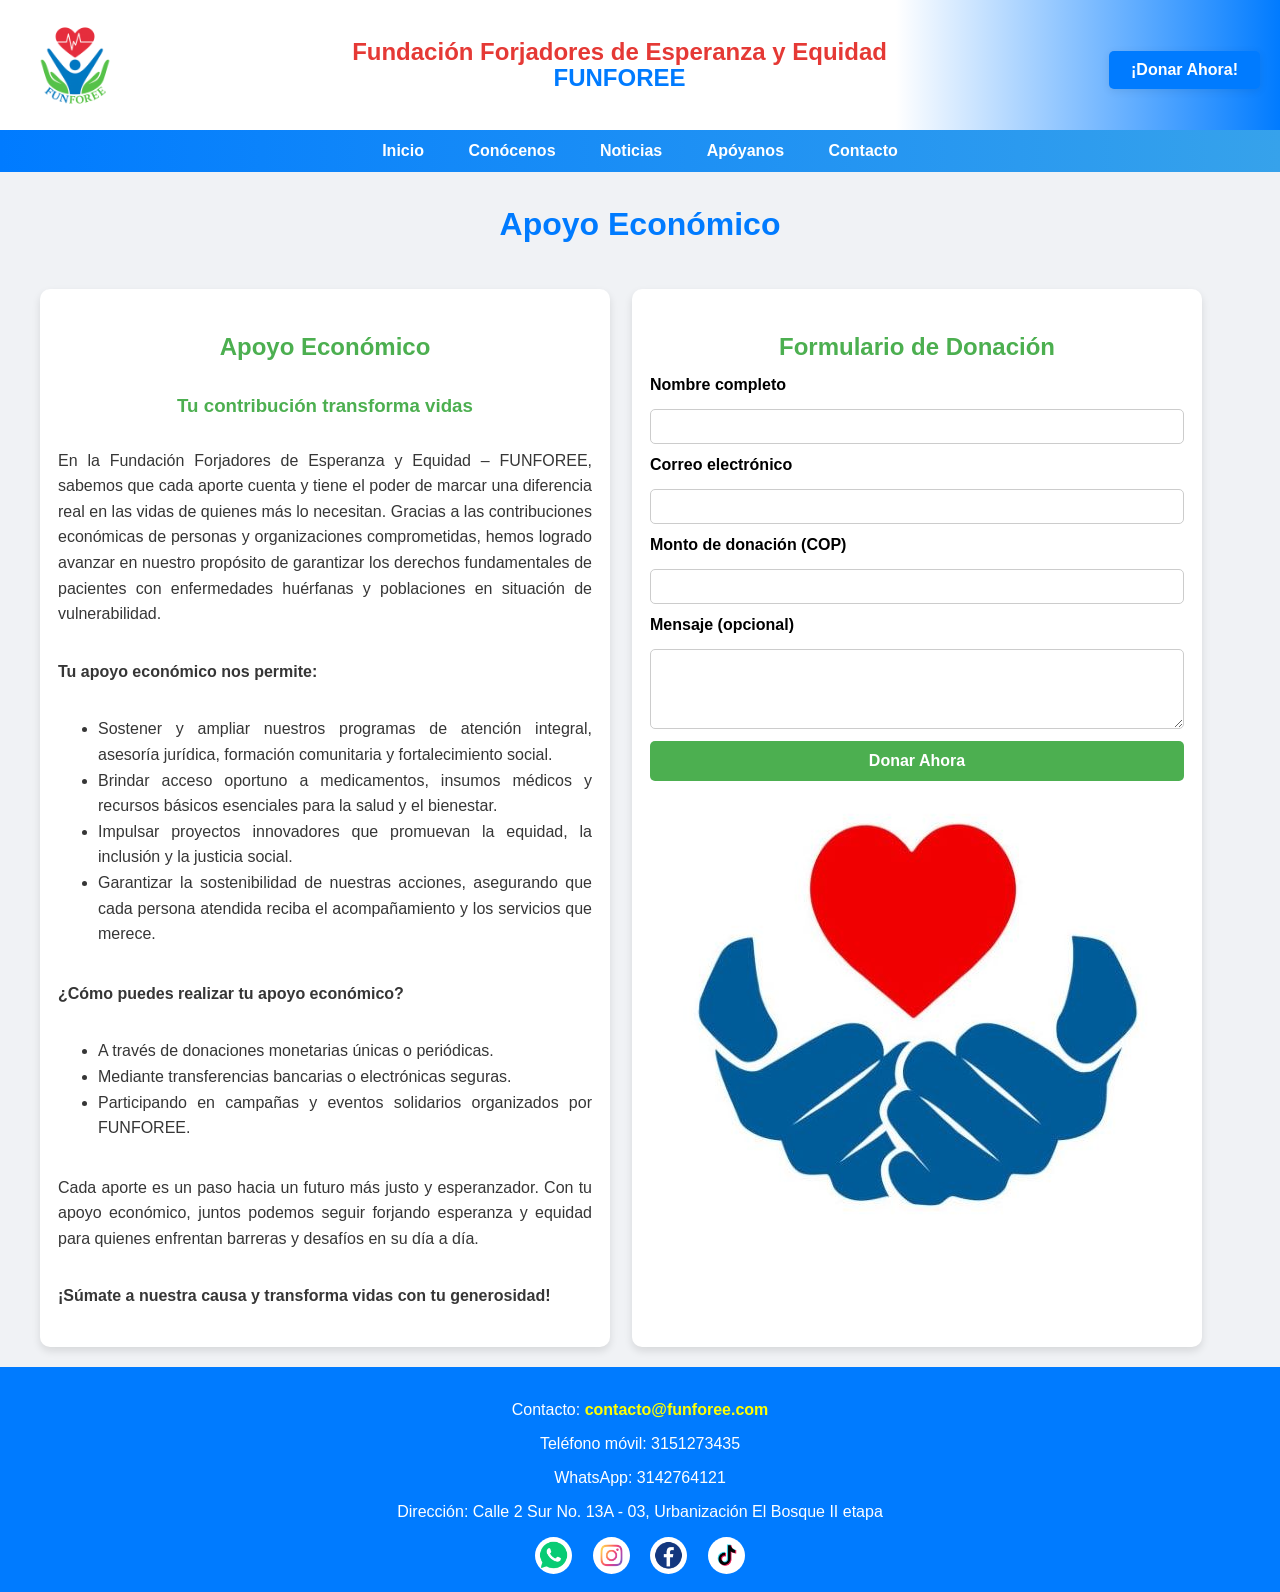
<file: apoyo-economico.html>
<!DOCTYPE html>
<html lang="es">

<head>
    <meta charset="UTF-8">
    <meta name="viewport" content="width=device-width, initial-scale=1.0">
    <title>FUNFOREE - Apoyo Económico</title>
    <meta name="description"
        content="Apoya económicamente a la Fundación FUNFOREE. Donaciones y contribuciones para transformar vidas en Caquetá y región amazónica.">
    <style>
        body {
            font-family: Arial, sans-serif;
            margin: 0;
            padding: 0;
            background-color: #f0f2f5;
        }

        header {
            display: flex;
            align-items: center;
            justify-content: space-between;
            padding: 10px 20px;
            background: linear-gradient(to right, #fff 70%, #007BFF 100%);
            flex-wrap: wrap;
        }

        header img {
            height: 110px;
        }

        header h1 {
            font-size: 1.5em;
            margin: 0;
            text-align: center;
            line-height: 1.1;
        }

        header h1 span:first-child {
            color: #e53935;
            font-weight: bold;
        }

        header h1 span:last-child {
            color: #007BFF;
            font-weight: bold;
        }

        .donar-btn {
            background-color: #007BFF;
            color: white;
            padding: 10px 22px;
            border: none;
            cursor: pointer;
            font-size: 1em;
            border-radius: 5px;
            text-decoration: none;
            margin-top: 10px;
            transition: background 0.2s;
            font-weight: bold;
            box-shadow: 0 2px 8px rgba(0, 0, 0, 0.08);
        }

        .donar-btn:hover {
            background-color: #005bb5;
        }

        nav {
            background: linear-gradient(to right, #007BFF 0%, #36A2EB 100%);
        }

        nav ul {
            list-style-type: none;
            margin: 0;
            padding: 0;
            text-align: center;
        }

        nav ul li {
            display: inline-block;
            position: relative;
        }

        nav ul li a {
            color: white;
            padding: 12px 20px;
            text-decoration: none;
            display: block;
            font-weight: bold;
        }

        nav ul li ul {
            display: none;
            position: absolute;
            background-color: #4CAF50;
            min-width: 160px;
            border-radius: 5px;
            z-index: 2;
        }

        nav ul li:hover ul,
        nav ul li:focus-within ul {
            display: block;
        }

        nav ul li ul li {
            display: block;
        }

        nav ul li ul li a {
            padding: 10px 18px;
        }

        nav ul li:hover>a,
        nav ul li:focus-within>a {
            background-color: rgba(0, 0, 0, 0.10);
        }

        .titulo-seccion {
            text-align: center;
            color: #007BFF;
            margin: 34px 0 22px 0;
            font-size: 2em;
        }

        .apoyanos-container {
            display: flex;
            flex-wrap: wrap;
            gap: 22px;
            max-width: 1200px;
            margin: auto;
            padding: 24px 10px 20px 10px;
        }

        .columna {
            flex: 1;
            min-width: 300px;
            max-width: 570px;
            background-color: white;
            padding: 24px 18px 22px 18px;
            border-radius: 10px;
            box-shadow: 0 4px 8px rgba(0, 0, 0, 0.11);
            box-sizing: border-box;
            display: flex;
            flex-direction: column;
            justify-content: flex-start;
        }

        .columna h2,
        .columna h3 {
            color: #4CAF50;
            margin-bottom: 15px;
            text-align: center;
        }

        .columna p,
        .columna ul {
            text-align: justify;
            line-height: 1.6;
            color: #363636;
        }

        .columna ul {
            margin-bottom: 18px;
        }

        form {
            display: flex;
            flex-direction: column;
            gap: 12px;
        }

        form label {
            font-weight: bold;
            margin-bottom: 3px;
        }

        form input,
        form select,
        form textarea {
            padding: 9px;
            border-radius: 5px;
            border: 1px solid #ccc;
        }

        form button {
            background-color: #4CAF50;
            color: white;
            padding: 11px;
            border: none;
            border-radius: 5px;
            cursor: pointer;
            font-size: 1em;
            font-weight: bold;
        }

        form button:hover {
            background-color: #43a047;
        }

        .imagen-donacion {
            margin-top: 17px;
            text-align: center;
        }

        .imagen-donacion img {
            max-width: 100%;
            border-radius: 10px;
        }

        @media (max-width: 900px) {
            .apoyanos-container {
                flex-direction: column;
                gap: 12px;
            }

            .columna {
                max-width: 97vw;
                padding: 14px 4vw 15px 4vw;
            }
        }

        @media (max-width: 600px) {
            header {
                flex-direction: column;
                align-items: center;
                text-align: center;
            }

            header img {
                height: 75px;
            }

            .titulo-seccion {
                font-size: 1.22em;
                margin-top: 23px;
            }
        }

        footer {
            background-color: #007BFF;
            color: white;
            text-align: center;
            padding: 18px;
            font-size: 1em;
        }

        footer a {
            color: #FFFF00;
            text-decoration: none;
            font-weight: bold;
        }

        footer a:hover {
            text-decoration: underline;
        }

        .redes-sociales {
            margin-top: 11px;
        }

        .icono-red {
            width: 37px;
            height: 37px;
            margin: 0 8px;
            vertical-align: middle;
            border-radius: 50%;
            object-fit: contain;
            background: white;
            transition: filter 0.25s;
        }

        .icono-red:hover {
            filter: brightness(1.17);
        }
    </style>
</head>

<body>

    <header>
        <img src="./img/logo.png" alt="Logo FUNFOREE">
        <h1>
            <span>Fundación Forjadores de Esperanza y Equidad</span><br>
            <span>FUNFOREE</span>
        </h1>
        <a href="donar.html" class="donar-btn">¡Donar Ahora!</a>
    </header>

    <nav>
        <ul>
            <li><a href="index.html">Inicio</a></li>
            <li>
                <a href="#">Conócenos</a>
                <ul>
                    <li><a href="quienes-somos.html">Quiénes Somos</a></li>
                    <li><a href="que-hacemos.html">Qué Hacemos</a></li>
                    <li><a href="historia.html">Historia</a></li>
                    <li><a href="equipo.html">Equipo</a></li>
                </ul>
            </li>
            <li><a href="noticias.html">Noticias</a></li>
            <li>
                <a href="#">Apóyanos</a>
                <ul>
                    <li><a href="apoyo-economico.html">Apoyo Económico</a></li>
                    <li><a href="donacion-especie.html">Donación en Especie</a></li>
                    <li><a href="voluntariado.html">Voluntariado</a></li>
                </ul>
            </li>
            <li><a href="contacto.html">Contacto</a></li>
        </ul>
    </nav>

    <h1 class="titulo-seccion">Apoyo Económico</h1>

    <div class="apoyanos-container">
        <div class="columna">
            <h2>Apoyo Económico</h2>
            <h3>Tu contribución transforma vidas</h3>
            <p>En la Fundación Forjadores de Esperanza y Equidad – FUNFOREE, sabemos que cada aporte cuenta y tiene el
                poder de marcar una diferencia real en las vidas de quienes más lo necesitan. Gracias a las
                contribuciones económicas de personas y organizaciones comprometidas, hemos logrado avanzar en nuestro
                propósito de garantizar los derechos fundamentales de pacientes con enfermedades huérfanas y poblaciones
                en situación de vulnerabilidad.</p>
            <p><strong>Tu apoyo económico nos permite:</strong></p>
            <ul>
                <li>Sostener y ampliar nuestros programas de atención integral, asesoría jurídica, formación comunitaria
                    y fortalecimiento social.</li>
                <li>Brindar acceso oportuno a medicamentos, insumos médicos y recursos básicos esenciales para la salud
                    y el bienestar.</li>
                <li>Impulsar proyectos innovadores que promuevan la equidad, la inclusión y la justicia social.</li>
                <li>Garantizar la sostenibilidad de nuestras acciones, asegurando que cada persona atendida reciba el
                    acompañamiento y los servicios que merece.</li>
            </ul>
            <p><strong>¿Cómo puedes realizar tu apoyo económico?</strong></p>
            <ul>
                <li>A través de donaciones monetarias únicas o periódicas.</li>
                <li>Mediante transferencias bancarias o electrónicas seguras.</li>
                <li>Participando en campañas y eventos solidarios organizados por FUNFOREE.</li>
            </ul>
            <p>Cada aporte es un paso hacia un futuro más justo y esperanzador. Con tu apoyo económico, juntos podemos
                seguir forjando esperanza y equidad para quienes enfrentan barreras y desafíos en su día a día.</p>
            <p><strong>¡Súmate a nuestra causa y transforma vidas con tu generosidad!</strong></p>
        </div>

        <div class="columna">
            <h2>Formulario de Donación</h2>
            <form id="form-apoyo-economico" data-action="php/apoyo-economico.php">
                <label for="nombre">Nombre completo</label>
                <input type="text" id="nombre" name="nombre" required>

                <label for="correo">Correo electrónico</label>
                <input type="email" id="correo" name="correo" required>

                <label for="monto">Monto de donación (COP)</label>
                <input type="number" id="monto" name="monto" min="1" required>

                <label for="mensaje">Mensaje (opcional)</label>
                <textarea id="mensaje" name="mensaje" rows="4"></textarea>

                <button type="submit">Donar Ahora</button>
            </form>
            <div class="imagen-donacion">
                <img src="./img/imagen-donacion.jpg" alt="Apoyo Económico">
            </div>
        </div>
    </div>

    <footer>
        <div>
            <p>Contacto: <a href="mailto:contacto@funforee.com">contacto@funforee.com</a></p>
            <p>Teléfono móvil: 3151273435</p>
            <p>WhatsApp: 3142764121</p>
            <p>Dirección: Calle 2 Sur No. 13A - 03, Urbanización El Bosque II etapa</p>
            <div class="redes-sociales">
                <a href="https://wa.me/5731527435" target="_blank" title="WhatsApp"><img src="./img/whatsapp-icon.png"
                        alt="WhatsApp" class="icono-red"></a>
                <a href="https://instagram.com/" target="_blank" title="Instagram"><img src="./img/instagram-icon.png"
                        alt="Instagram" class="icono-red"></a>
                <a href="https://facebook.com/" target="_blank" title="Facebook"><img src="./img/facebook-icon.png"
                        alt="Facebook" class="icono-red"></a>
                <a href="https://tiktok.com/" target="_blank" title="TikTok"><img src="./img/tiktok-icon.png"
                        alt="TikTok" class="icono-red"></a>
            </div>
        </div>
    </footer>
    <script src="js/script.js"></script>
    <script>
        document.addEventListener('DOMContentLoaded', function () {
            const form = document.getElementById('form-apoyo-economico');
            if (form) {
                form.addEventListener('submit', function (e) {
                    e.preventDefault();

                    const formData = new FormData(form);
                    const action = form.getAttribute('data-action');

                    fetch(action, {
                        method: 'POST',
                        body: formData
                    })
                        .then(response => {
                            if (!response.ok) throw new Error('Error en la petición');
                            return response.json();
                        })
                        .then(data => {
                            if (data.success) {
                                alert('¡Gracias por tu donación! Pronto nos pondremos en contacto contigo.');
                                form.reset();
                            } else {
                                alert('Ocurrió un error: ' + (data.error || 'Intenta nuevamente.'));
                            }
                        })
                        .catch(error => {
                            alert('Ocurrió un error al enviar la donación. Intenta nuevamente.');
                        });
                });
            }
        });
    </script>



</body>

</html>
</file>
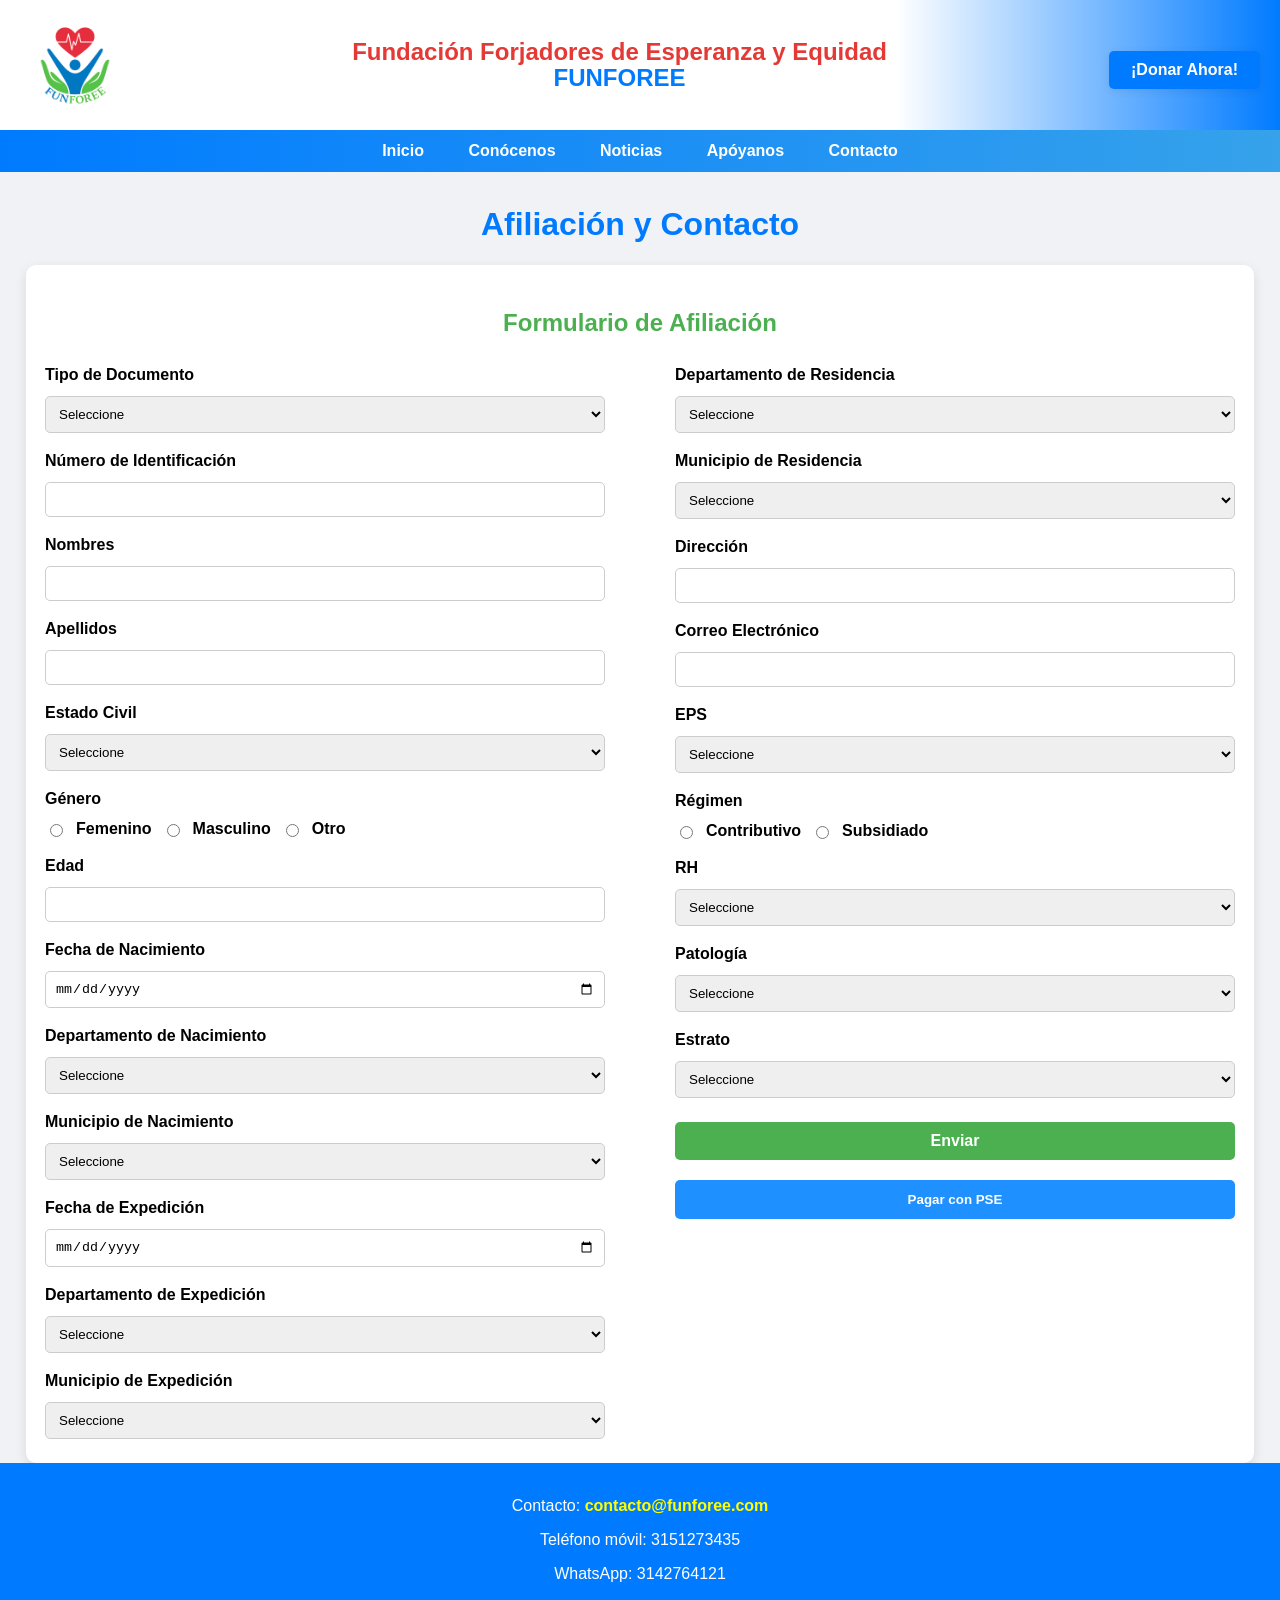
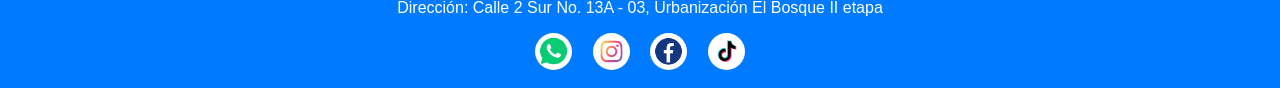
<file: contacto.html>
<!DOCTYPE html>
<html lang="es">

<head>
    <meta charset="UTF-8">
    <meta name="viewport" content="width=device-width, initial-scale=1.0">
    <title>FUNFOREE - Afiliación y Contacto</title>
    <meta name="description"
        content="Afíliate y contacta a la Fundación Forjadores de Esperanza y Equidad (FUNFOREE). Apoya y accede a servicios para pacientes y familias.">
    <style>
        body {
            font-family: Arial, sans-serif;
            margin: 0;
            padding: 0;
            background-color: #f0f2f5;
        }

        header {
            display: flex;
            align-items: center;
            justify-content: space-between;
            padding: 10px 20px;
            background: linear-gradient(to right, #fff 70%, #007BFF 100%);
            flex-wrap: wrap;
        }

        header img {
            height: 110px;
        }

        header h1 {
            font-size: 1.5em;
            margin: 0;
            text-align: center;
            line-height: 1.1;
        }

        header h1 span:first-child {
            color: #e53935;
            font-weight: bold;
        }

        header h1 span:last-child {
            color: #007BFF;
            font-weight: bold;
        }

        .donar-btn {
            background-color: #007BFF;
            color: white;
            padding: 10px 22px;
            border: none;
            cursor: pointer;
            font-size: 1em;
            border-radius: 5px;
            text-decoration: none;
            margin-top: 10px;
            transition: background 0.2s;
            font-weight: bold;
            box-shadow: 0 2px 8px rgba(0, 0, 0, 0.08);
        }

        .donar-btn:hover {
            background-color: #005bb5;
        }

        nav {
            background: linear-gradient(to right, #007BFF 0%, #36A2EB 100%);
        }

        nav ul {
            list-style-type: none;
            margin: 0;
            padding: 0;
            text-align: center;
        }

        nav ul li {
            display: inline-block;
            position: relative;
        }

        nav ul li a {
            color: white;
            padding: 12px 20px;
            text-decoration: none;
            display: block;
            font-weight: bold;
        }

        nav ul li ul {
            display: none;
            position: absolute;
            background-color: #4CAF50;
            min-width: 160px;
            border-radius: 5px;
            z-index: 2;
        }

        nav ul li:hover ul,
        nav ul li:focus-within ul {
            display: block;
        }

        nav ul li ul li {
            display: block;
        }

        nav ul li ul li a {
            padding: 10px 18px;
        }

        nav ul li:hover>a,
        nav ul li:focus-within>a {
            background-color: rgba(0, 0, 0, 0.10);
        }

        h1 {
            text-align: center;
            color: #007BFF;
            margin: 34px 0 22px 0;
            font-size: 2em;
        }

        .contacto-container {
            max-width: 1200px;
            margin: auto;
            background: white;
            padding: 24px 14px;
            border-radius: 10px;
            box-shadow: 0 4px 12px rgba(0, 0, 0, 0.10);
        }

        .contacto-container h2 {
            color: #4CAF50;
            margin-bottom: 22px;
            text-align: center;
        }

        form {
            display: flex;
            flex-wrap: wrap;
            gap: 20px;
            justify-content: space-between;
        }

        .columna {
            flex: 1;
            min-width: 300px;
            max-width: 560px;
            display: flex;
            flex-direction: column;
            gap: 12px;
            padding: 0 5px;
        }

        label {
            font-weight: bold;
            margin-top: 7px;
        }

        input,
        select,
        textarea {
            padding: 9px;
            border-radius: 5px;
            border: 1px solid #ccc;
        }

        input[type="radio"] {
            width: auto;
        }

        button[type="submit"] {
            background-color: #4CAF50;
            color: white;
            padding: 10px;
            border: none;
            border-radius: 5px;
            cursor: pointer;
            font-size: 1em;
            font-weight: bold;
            margin-top: 12px;
        }

        button[type="submit"]:hover {
            background-color: #43a047;
        }

        .pse-button {
            background-color: #1E90FF;
            color: white;
            font-weight: bold;
            padding: 12px;
            border-radius: 5px;
            margin-top: 8px;
            border: none;
            cursor: pointer;
            width: 100%;
        }

        .pse-button:hover {
            background-color: #187bcd;
        }

        @media (max-width: 900px) {
            form {
                flex-direction: column;
            }

            .columna {
                max-width: 97vw;
                padding: 0;
            }
        }

        @media (max-width: 600px) {
            header {
                flex-direction: column;
                align-items: center;
                text-align: center;
            }

            header img {
                height: 75px;
            }

            h1 {
                font-size: 1.22em;
                margin-top: 23px;
            }
        }

        footer {
            background-color: #007BFF;
            color: white;
            text-align: center;
            padding: 18px;
            font-size: 1em;
        }

        footer a {
            color: #FFFF00;
            text-decoration: none;
            font-weight: bold;
        }

        footer a:hover {
            text-decoration: underline;
        }

        .redes-sociales {
            margin-top: 11px;
        }

        .icono-red {
            width: 37px;
            height: 37px;
            margin: 0 8px;
            vertical-align: middle;
            border-radius: 50%;
            object-fit: contain;
            background: white;
            transition: filter 0.25s;
        }

        .icono-red:hover {
            filter: brightness(1.17);
        }
    </style>
</head>

<body>
    <header>
        <img src="./img/logo.png" alt="Logo FUNFOREE">
        <h1>
            <span>Fundación Forjadores de Esperanza y Equidad</span><br>
            <span>FUNFOREE</span>
        </h1>
        <a href="donar.html" class="donar-btn">¡Donar Ahora!</a>
    </header>

    <nav>
        <ul>
            <li><a href="index.html">Inicio</a></li>
            <li>
                <a href="#">Conócenos</a>
                <ul>
                    <li><a href="quienes-somos.html">Quiénes Somos</a></li>
                    <li><a href="que-hacemos.html">Qué Hacemos</a></li>
                    <li><a href="historia.html">Historia</a></li>
                    <li><a href="equipo.html">Equipo</a></li>
                </ul>
            </li>
            <li><a href="noticias.html">Noticias</a></li>
            <li>
                <a href="#">Apóyanos</a>
                <ul>
                    <li><a href="apoyo-economico.html">Apoyo Económico</a></li>
                    <li><a href="donacion-especie.html">Donación en Especie</a></li>
                    <li><a href="voluntariado.html">Voluntariado</a></li>
                </ul>
            </li>
            <li><a href="contacto.html">Contacto</a></li>
        </ul>
    </nav>

    <h1>Afiliación y Contacto</h1>

    <div class="contacto-container">
        <h2>Formulario de Afiliación</h2>
        <form method="POST" action="/funforee/php/guardar-datos.php" autocomplete="off">
            <div class="columna">
                <label>Tipo de Documento</label>
                <select name="tipo_documento" required>
                    <option>Seleccione</option>
                    <option>CC</option>
                    <option>CE</option>
                    <option>Pasaporte</option>
                    <option>TI</option>
                    <option>NIUP</option>
                    <option>Otro</option>
                </select>
                <label>Número de Identificación</label>
                <input type="text" name="identificacion" required>
                <label>Nombres</label>
                <input type="text" name="nombre" required>
                <label>Apellidos</label>
                <input type="text" name="apellidos" required>
                <label>Estado Civil</label>
                <select name="estado_civil" required>
                    <option>Seleccione</option>
                    <option>Soltero</option>
                    <option>Casado</option>
                    <option>Unión Libre</option>
                    <option>Divorciado</option>
                    <option>Viudo</option>
                </select>
                <label>Género</label>
                <div style="display: flex; align-items: center; gap: 10px;">
                    <input type="radio" name="genero" value="femenino" required><label
                        style="margin:0;">Femenino</label>
                    <input type="radio" name="genero" value="masculino" required><label
                        style="margin:0;">Masculino</label>
                    <input type="radio" name="genero" value="otro" required><label style="margin:0;">Otro</label>
                </div>
                <label>Edad</label>
                <input type="number" name="edad" min="0" max="100" required>
                <label>Fecha de Nacimiento</label>
                <input type="date" name="fecha_nacimiento" required>
                <label>Departamento de Nacimiento</label>
                <select name="departamento_nacimiento" required>
                    <option>Seleccione</option>
                    <option>Amazonas</option>
                    <option>Arauca</option>
                    <option>Atlántico</option>
                    <option>Bolívar</option>
                    <option>Boyacá</option>
                    <option>Caldas</option>
                    <option>Caquetá</option>
                    <option>Casanare</option>
                    <option>Cauca</option>
                    <option>Cesar</option>
                    <option>Chocó</option>
                    <option>Córdoba</option>
                    <option>Cundinamarca</option>
                    <option>Guainía</option>
                    <option>Guaviare</option>
                    <option>Huila</option>
                    <option>La Guajira</option>
                    <option>Magdalena</option>
                    <option>Meta</option>
                    <option>Nariño</option>
                    <option>Norte de Santander</option>
                    <option>Putumayo</option>
                    <option>Quindío</option>
                    <option>Risaralda</option>
                    <option>San Andrés y Providencia</option>
                    <option>Santander</option>
                    <option>Sucre</option>
                    <option>Tolima</option>
                    <option>Valle del Cauca</option>
                    <option>Vaupés</option>
                    <option>Vichada</option>
                </select>
                <label>Municipio de Nacimiento</label>
                <select name="municipio_nacimiento" required>
                    <option>Seleccione</option>
                    <option>Arauca</option>
                    <option>Armenia</option>
                    <option>Barranquilla</option>
                    <option>Bogotá</option>
                    <option>Bucaramanga</option>
                    <option>Cali</option>
                    <option>Cartagena de Indias</option>
                    <option>Cúcuta</option>
                    <option>Florencia</option>
                    <option>Ibagué</option>
                    <option>Inírida</option>
                    <option>Leticia</option>
                    <option>Manizales</option>
                    <option>Medellín</option>
                    <option>Mitú</option>
                    <option>Mocoa</option>
                    <option>Montería</option>
                    <option>Neiva</option>
                    <option>Pasto</option>
                    <option>Pereira</option>
                    <option>Popayán</option>
                    <option>Puerto Asís</option>
                    <option>Quibdó</option>
                    <option>Riohacha</option>
                    <option>San Andrés y Providencia</option>
                    <option>San José del Guaviare</option>
                    <option>Santa Marta</option>
                    <option>Sincelejo</option>
                    <option>Tunja</option>
                    <option>Valledupar</option>
                    <option>Villavicencio</option>
                    <option>Yopal</option>
                </select>
                <label>Fecha de Expedición</label>
                <input type="date" name="fecha_expedicion" required>
                <label>Departamento de Expedición</label>
                <select name="departamento_expedicion" required>
                    <option>Seleccione</option>
                    <option>Amazonas</option>
                    <option>Arauca</option>
                    <option>Atlántico</option>
                    <option>Bolívar</option>
                    <option>Boyacá</option>
                    <option>Caldas</option>
                    <option>Caquetá</option>
                    <option>Casanare</option>
                    <option>Cauca</option>
                    <option>Cesar</option>
                    <option>Chocó</option>
                    <option>Córdoba</option>
                    <option>Cundinamarca</option>
                    <option>Guainía</option>
                    <option>Guaviare</option>
                    <option>Huila</option>
                    <option>La Guajira</option>
                    <option>Magdalena</option>
                    <option>Meta</option>
                    <option>Nariño</option>
                    <option>Norte de Santander</option>
                    <option>Putumayo</option>
                    <option>Quindío</option>
                    <option>Risaralda</option>
                    <option>San Andrés y Providencia</option>
                    <option>Santander</option>
                    <option>Sucre</option>
                    <option>Tolima</option>
                    <option>Valle del Cauca</option>
                    <option>Vaupés</option>
                    <option>Vichada</option>
                </select>
                <label>Municipio de Expedición</label>
                <select name="municipio_expedicion" required>
                    <option>Seleccione</option>
                    <option>Arauca</option>
                    <option>Armenia</option>
                    <option>Barranquilla</option>
                    <option>Bogotá</option>
                    <option>Bucaramanga</option>
                    <option>Cali</option>
                    <option>Cartagena de Indias</option>
                    <option>Cúcuta</option>
                    <option>Florencia</option>
                    <option>Ibagué</option>
                    <option>Inírida</option>
                    <option>Leticia</option>
                    <option>Manizales</option>
                    <option>Medellín</option>
                    <option>Mitú</option>
                    <option>Mocoa</option>
                    <option>Montería</option>
                    <option>Neiva</option>
                    <option>Pasto</option>
                    <option>Pereira</option>
                    <option>Popayán</option>
                    <option>Puerto Asís</option>
                    <option>Quibdó</option>
                    <option>Riohacha</option>
                    <option>San Andrés y Providencia</option>
                    <option>San José del Guaviare</option>
                    <option>Santa Marta</option>
                    <option>Sincelejo</option>
                    <option>Tunja</option>
                    <option>Valledupar</option>
                    <option>Villavicencio</option>
                    <option>Yopal</option>
                </select>
            </div>
            <div class="columna">
                <label>Departamento de Residencia</label>
                <select name="departamento_residencia" required>
                    <option>Seleccione</option>
                    <option>Amazonas</option>
                    <option>Arauca</option>
                    <option>Atlántico</option>
                    <option>Bolívar</option>
                    <option>Boyacá</option>
                    <option>Caldas</option>
                    <option>Caquetá</option>
                    <option>Casanare</option>
                    <option>Cauca</option>
                    <option>Cesar</option>
                    <option>Chocó</option>
                    <option>Córdoba</option>
                    <option>Cundinamarca</option>
                    <option>Guainía</option>
                    <option>Guaviare</option>
                    <option>Huila</option>
                    <option>La Guajira</option>
                    <option>Magdalena</option>
                    <option>Meta</option>
                    <option>Nariño</option>
                    <option>Norte de Santander</option>
                    <option>Putumayo</option>
                    <option>Quindío</option>
                    <option>Risaralda</option>
                    <option>San Andrés y Providencia</option>
                    <option>Santander</option>
                    <option>Sucre</option>
                    <option>Tolima</option>
                    <option>Valle del Cauca</option>
                    <option>Vaupés</option>
                    <option>Vichada</option>
                </select>
                <label>Municipio de Residencia</label>
                <select name="municipio_residencia" required>
                    <option>Seleccione</option>
                    <option>Arauca</option>
                    <option>Armenia</option>
                    <option>Barranquilla</option>
                    <option>Bogotá</option>
                    <option>Bucaramanga</option>
                    <option>Cali</option>
                    <option>Cartagena de Indias</option>
                    <option>Cúcuta</option>
                    <option>Florencia</option>
                    <option>Ibagué</option>
                    <option>Inírida</option>
                    <option>Leticia</option>
                    <option>Manizales</option>
                    <option>Medellín</option>
                    <option>Mitú</option>
                    <option>Mocoa</option>
                    <option>Montería</option>
                    <option>Neiva</option>
                    <option>Pasto</option>
                    <option>Pereira</option>
                    <option>Popayán</option>
                    <option>Puerto Asís</option>
                    <option>Quibdó</option>
                    <option>Riohacha</option>
                    <option>San Andrés y Providencia</option>
                    <option>San José del Guaviare</option>
                    <option>Santa Marta</option>
                    <option>Sincelejo</option>
                    <option>Tunja</option>
                    <option>Valledupar</option>
                    <option>Villavicencio</option>
                    <option>Yopal</option>
                </select>
                <label>Dirección</label>
                <input type="text" name="direccion" required>
                <label>Correo Electrónico</label>
                <input type="email" name="correo" required>
                <label>EPS</label>
                <select name="eps" required>
                    <option>Seleccione</option>
                    <option>SURA</option>
                    <option>Nueva EPS</option>
                    <option>Sanitas</option>
                    <option>Asmetsalud</option>
                    <option>Capital Salud</option>
                    <option>Compensar</option>
                    <option>Coosalud</option>
                    <option>Famisanar</option>
                    <option>Emssanar</option>
                    <option>Salud Total</option>
                    <option>Savia Salud</option>
                </select>
                <label>Régimen</label>
                <div style="display: flex; align-items: center; gap: 10px;">
                    <input type="radio" name="regimen" value="contributivo" required><label
                        style="margin:0;">Contributivo</label>
                    <input type="radio" name="regimen" value="subsidiado" required><label
                        style="margin:0;">Subsidiado</label>
                </div>
                <label>RH</label>
                <select name="rh" required>
                    <option>Seleccione</option>
                    <option>O+</option>
                    <option>O-</option>
                    <option>A+</option>
                    <option>A-</option>
                    <option>B+</option>
                    <option>B-</option>
                    <option>AB+</option>
                    <option>AB-</option>
                </select>
                <label>Patología</label>
                <select name="tipo_enfermedad" required>
                    <option>Seleccione</option>
                    <option>Hemofilia A</option>
                    <option>Hemofilia B</option>
                    <option>Hemofilia C</option>
                    <option>Von Willebrand</option>
                    <option>Púrpura</option>
                </select>
                <label>Estrato</label>
                <select name="estrato" required>
                    <option>Seleccione</option>
                    <option>0</option>
                    <option>1</option>
                    <option>2</option>
                    <option>3</option>
                    <option>4</option>
                    <option>5</option>
                    <option>6</option>
                </select>

                <button type="submit">Enviar</button>
                <button type="button" class="pse-button"
                    onclick="alert('Redirección a pago PSE de cuenta FUNFOREE')">Pagar con PSE</button>
            </div>
        </form>
    </div>

    <footer>
        <div>
            <p>Contacto: <a href="mailto:contacto@funforee.com">contacto@funforee.com</a></p>
            <p>Teléfono móvil: 3151273435</p>
            <p>WhatsApp: 3142764121</p>
            <p>Dirección: Calle 2 Sur No. 13A - 03, Urbanización El Bosque II etapa</p>
            <div class="redes-sociales">
                <a href="https://wa.me/5731527435" target="_blank" title="WhatsApp"><img src="./img/whatsapp-icon.png"
                        alt="WhatsApp" class="icono-red"></a>
                <a href="https://instagram.com/" target="_blank" title="Instagram"><img src="./img/instagram-icon.png"
                        alt="Instagram" class="icono-red"></a>
                <a href="https://facebook.com/" target="_blank" title="Facebook"><img src="./img/facebook-icon.png"
                        alt="Facebook" class="icono-red"></a>
                <a href="https://tiktok.com/" target="_blank" title="TikTok"><img src="./img/tiktok-icon.png"
                        alt="TikTok" class="icono-red"></a>
            </div>
        </div>
    </footer>
    <script src="js/script.js"></script>
</body>

</html>
</file>
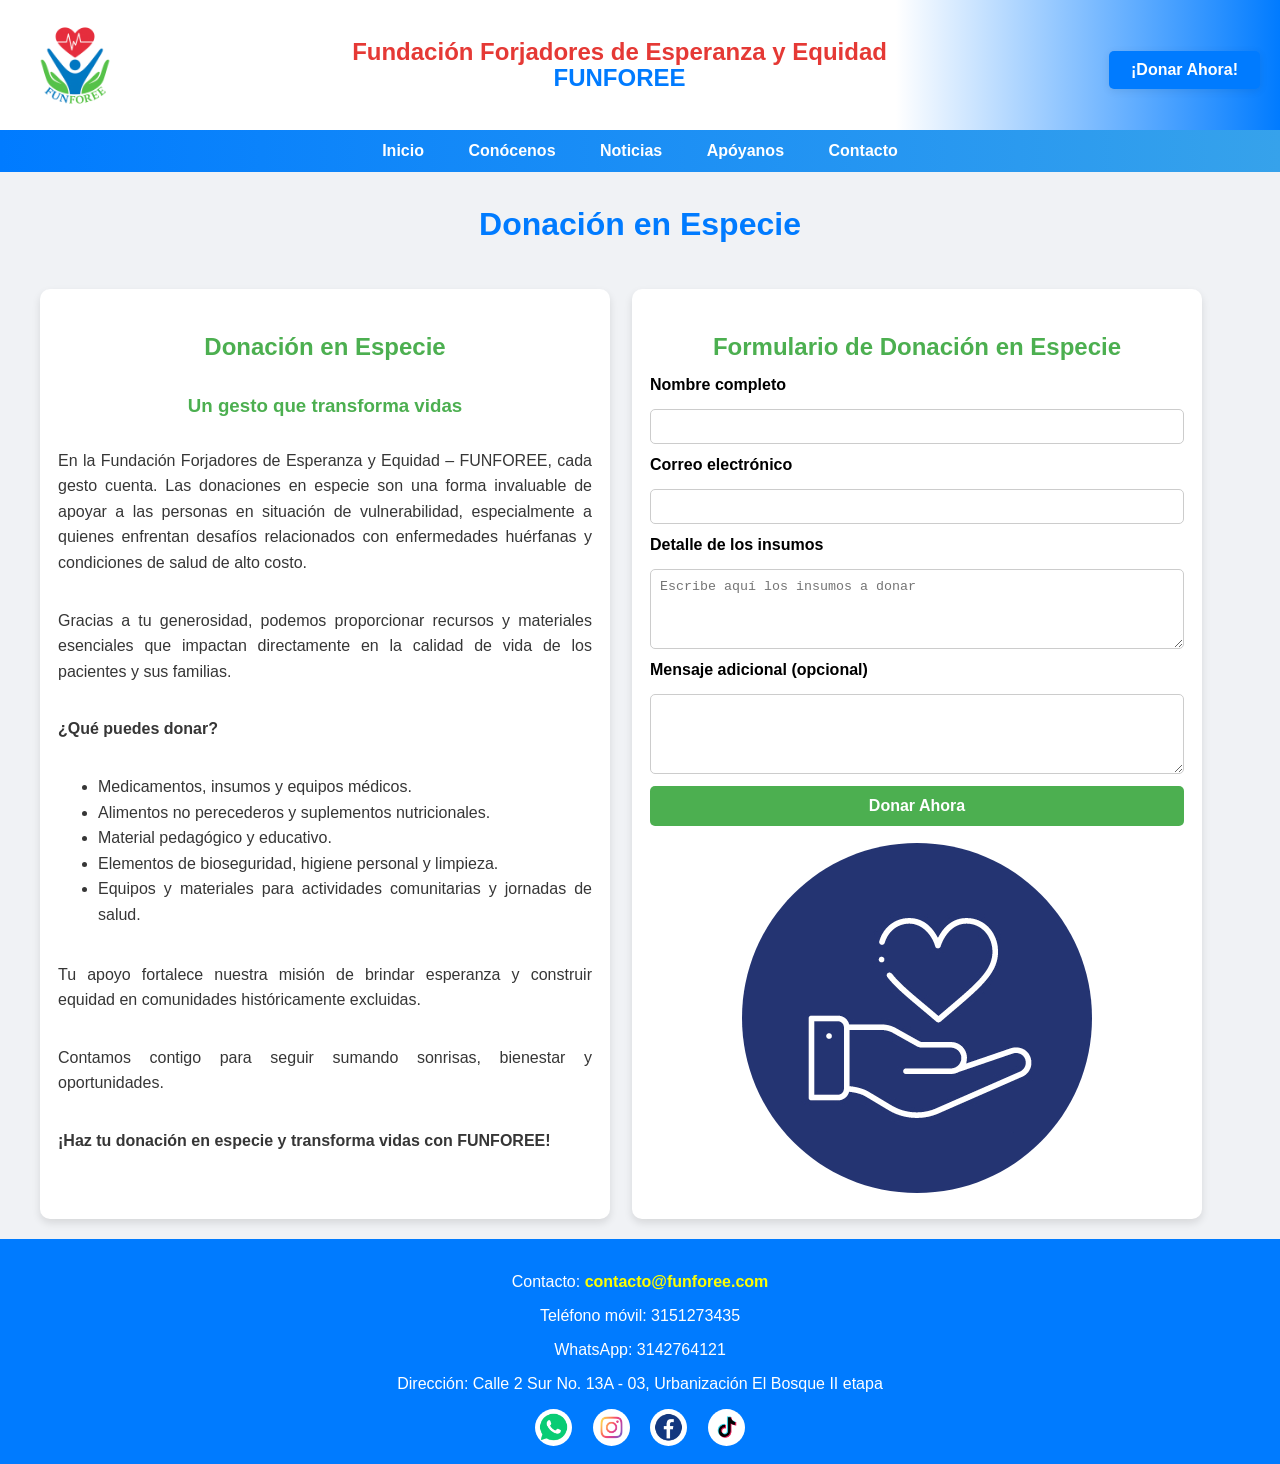
<file: donacion-especie.html>
<!DOCTYPE html>
<html lang="es">

<head>
    <meta charset="UTF-8">
    <meta name="viewport" content="width=device-width, initial-scale=1.0">
    <title>FUNFOREE - Donación en Especie</title>
    <meta name="description"
        content="Dona insumos, alimentos, medicamentos y materiales a FUNFOREE. Apoya a pacientes con enfermedades huérfanas en Caquetá y región amazónica.">
    <style>
        body {
            font-family: Arial, sans-serif;
            margin: 0;
            padding: 0;
            background-color: #f0f2f5;
        }

        header {
            display: flex;
            align-items: center;
            justify-content: space-between;
            padding: 10px 20px;
            background: linear-gradient(to right, #fff 70%, #007BFF 100%);
            flex-wrap: wrap;
        }

        header img {
            height: 110px;
        }

        header h1 {
            font-size: 1.5em;
            margin: 0;
            text-align: center;
            line-height: 1.1;
        }

        header h1 span:first-child {
            color: #e53935;
            font-weight: bold;
        }

        header h1 span:last-child {
            color: #007BFF;
            font-weight: bold;
        }

        .donar-btn {
            background-color: #007BFF;
            color: white;
            padding: 10px 22px;
            border: none;
            cursor: pointer;
            font-size: 1em;
            border-radius: 5px;
            text-decoration: none;
            margin-top: 10px;
            transition: background 0.2s;
            font-weight: bold;
            box-shadow: 0 2px 8px rgba(0, 0, 0, 0.08);
        }

        .donar-btn:hover {
            background-color: #005bb5;
        }

        nav {
            background: linear-gradient(to right, #007BFF 0%, #36A2EB 100%);
        }

        nav ul {
            list-style-type: none;
            margin: 0;
            padding: 0;
            text-align: center;
        }

        nav ul li {
            display: inline-block;
            position: relative;
        }

        nav ul li a {
            color: white;
            padding: 12px 20px;
            text-decoration: none;
            display: block;
            font-weight: bold;
        }

        nav ul li ul {
            display: none;
            position: absolute;
            background-color: #4CAF50;
            min-width: 160px;
            border-radius: 5px;
            z-index: 2;
        }

        nav ul li:hover ul,
        nav ul li:focus-within ul {
            display: block;
        }

        nav ul li ul li {
            display: block;
        }

        nav ul li ul li a {
            padding: 10px 18px;
        }

        nav ul li:hover>a,
        nav ul li:focus-within>a {
            background-color: rgba(0, 0, 0, 0.10);
        }

        .titulo-seccion {
            text-align: center;
            color: #007BFF;
            margin: 34px 0 22px 0;
            font-size: 2em;
        }

        .donacion-container {
            display: flex;
            flex-wrap: wrap;
            gap: 22px;
            max-width: 1200px;
            margin: auto;
            padding: 24px 10px 20px 10px;
        }

        .columna {
            flex: 1;
            min-width: 300px;
            max-width: 570px;
            background-color: white;
            padding: 24px 18px 22px 18px;
            border-radius: 10px;
            box-shadow: 0 4px 8px rgba(0, 0, 0, 0.11);
            box-sizing: border-box;
            display: flex;
            flex-direction: column;
            justify-content: flex-start;
        }

        .columna h2,
        .columna h3 {
            color: #4CAF50;
            margin-bottom: 15px;
            text-align: center;
        }

        .columna p,
        .columna ul {
            text-align: justify;
            line-height: 1.6;
            color: #363636;
        }

        .columna ul {
            margin-bottom: 18px;
        }

        form {
            display: flex;
            flex-direction: column;
            gap: 12px;
        }

        form label {
            font-weight: bold;
            margin-bottom: 3px;
        }

        form input,
        form textarea {
            padding: 9px;
            border-radius: 5px;
            border: 1px solid #ccc;
        }

        form button {
            background-color: #4CAF50;
            color: white;
            padding: 11px;
            border: none;
            border-radius: 5px;
            cursor: pointer;
            font-size: 1em;
            font-weight: bold;
        }

        form button:hover {
            background-color: #43a047;
        }

        .imagen-donacion {
            margin-top: 17px;
            text-align: center;
        }

        .imagen-donacion img {
            max-width: 100%;
            border-radius: 10px;
        }

        @media (max-width: 900px) {
            .donacion-container {
                flex-direction: column;
                gap: 12px;
            }

            .columna {
                max-width: 97vw;
                padding: 14px 4vw 15px 4vw;
            }
        }

        @media (max-width: 600px) {
            header {
                flex-direction: column;
                align-items: center;
                text-align: center;
            }

            header img {
                height: 75px;
            }

            .titulo-seccion {
                font-size: 1.22em;
                margin-top: 23px;
            }
        }

        footer {
            background-color: #007BFF;
            color: white;
            text-align: center;
            padding: 18px;
            font-size: 1em;
        }

        footer a {
            color: #FFFF00;
            text-decoration: none;
            font-weight: bold;
        }

        footer a:hover {
            text-decoration: underline;
        }

        .redes-sociales {
            margin-top: 11px;
        }

        .icono-red {
            width: 37px;
            height: 37px;
            margin: 0 8px;
            vertical-align: middle;
            border-radius: 50%;
            object-fit: contain;
            background: white;
            transition: filter 0.25s;
        }

        .icono-red:hover {
            filter: brightness(1.17);
        }
    </style>
</head>

<body>

    <header>
        <img src="./img/logo.png" alt="Logo FUNFOREE">
        <h1>
            <span>Fundación Forjadores de Esperanza y Equidad</span><br>
            <span>FUNFOREE</span>
        </h1>
        <a href="donar.html" class="donar-btn">¡Donar Ahora!</a>
    </header>

    <nav>
        <ul>
            <li><a href="index.html">Inicio</a></li>
            <li>
                <a href="#">Conócenos</a>
                <ul>
                    <li><a href="quienes-somos.html">Quiénes Somos</a></li>
                    <li><a href="que-hacemos.html">Qué Hacemos</a></li>
                    <li><a href="historia.html">Historia</a></li>
                    <li><a href="equipo.html">Equipo</a></li>
                </ul>
            </li>
            <li><a href="noticias.html">Noticias</a></li>
            <li>
                <a href="#">Apóyanos</a>
                <ul>
                    <li><a href="apoyo-economico.html">Apoyo Económico</a></li>
                    <li><a href="donacion-especie.html">Donación en Especie</a></li>
                    <li><a href="voluntariado.html">Voluntariado</a></li>
                </ul>
            </li>
            <li><a href="contacto.html">Contacto</a></li>
        </ul>
    </nav>

    <h1 class="titulo-seccion">Donación en Especie</h1>

    <div class="donacion-container">
        <div class="columna">
            <h2>Donación en Especie</h2>
            <h3>Un gesto que transforma vidas</h3>
            <p>En la Fundación Forjadores de Esperanza y Equidad – FUNFOREE, cada gesto cuenta. Las donaciones en
                especie son una forma invaluable de apoyar a las personas en situación de vulnerabilidad, especialmente
                a quienes enfrentan desafíos relacionados con enfermedades huérfanas y condiciones de salud de alto
                costo.</p>
            <p>Gracias a tu generosidad, podemos proporcionar recursos y materiales esenciales que impactan directamente
                en la calidad de vida de los pacientes y sus familias.</p>
            <p><strong>¿Qué puedes donar?</strong></p>
            <ul>
                <li>Medicamentos, insumos y equipos médicos.</li>
                <li>Alimentos no perecederos y suplementos nutricionales.</li>
                <li>Material pedagógico y educativo.</li>
                <li>Elementos de bioseguridad, higiene personal y limpieza.</li>
                <li>Equipos y materiales para actividades comunitarias y jornadas de salud.</li>
            </ul>
            <p>Tu apoyo fortalece nuestra misión de brindar esperanza y construir equidad en comunidades históricamente
                excluidas.</p>
            <p>Contamos contigo para seguir sumando sonrisas, bienestar y oportunidades.</p>
            <p><strong>¡Haz tu donación en especie y transforma vidas con FUNFOREE!</strong></p>
        </div>

        <div class="columna">
            <h2>Formulario de Donación en Especie</h2>
            <form data-action="php/donacion-especie.php">
                <label for="nombre">Nombre completo</label>
                <input type="text" id="nombre" name="nombre" required>

                <label for="correo">Correo electrónico</label>
                <input type="email" id="correo" name="correo" required>

                <label for="insumos">Detalle de los insumos</label>
                <textarea id="insumos" name="insumos" rows="4" placeholder="Escribe aquí los insumos a donar"
                    required></textarea>

                <label for="mensaje">Mensaje adicional (opcional)</label>
                <textarea id="mensaje" name="mensaje" rows="4"></textarea>

                <button type="submit">Donar Ahora</button>
            </form>
            <div class="imagen-donacion">
                <img src="./img/imagen-donacion.webp" alt="Donación en Especie">
            </div>
        </div>
    </div>

    <footer>
        <div>
            <p>Contacto: <a href="mailto:contacto@funforee.com">contacto@funforee.com</a></p>
            <p>Teléfono móvil: 3151273435</p>
            <p>WhatsApp: 3142764121</p>
            <p>Dirección: Calle 2 Sur No. 13A - 03, Urbanización El Bosque II etapa</p>
            <div class="redes-sociales">
                <a href="https://wa.me/5731527435" target="_blank" title="WhatsApp"><img src="./img/whatsapp-icon.png"
                        alt="WhatsApp" class="icono-red"></a>
                <a href="https://instagram.com/" target="_blank" title="Instagram"><img src="./img/instagram-icon.png"
                        alt="Instagram" class="icono-red"></a>
                <a href="https://facebook.com/" target="_blank" title="Facebook"><img src="./img/facebook-icon.png"
                        alt="Facebook" class="icono-red"></a>
                <a href="https://tiktok.com/" target="_blank" title="TikTok"><img src="./img/tiktok-icon.png"
                        alt="TikTok" class="icono-red"></a>
            </div>
        </div>
    </footer>
    <script src="js/script.js"></script>

</body>

</html>
</file>
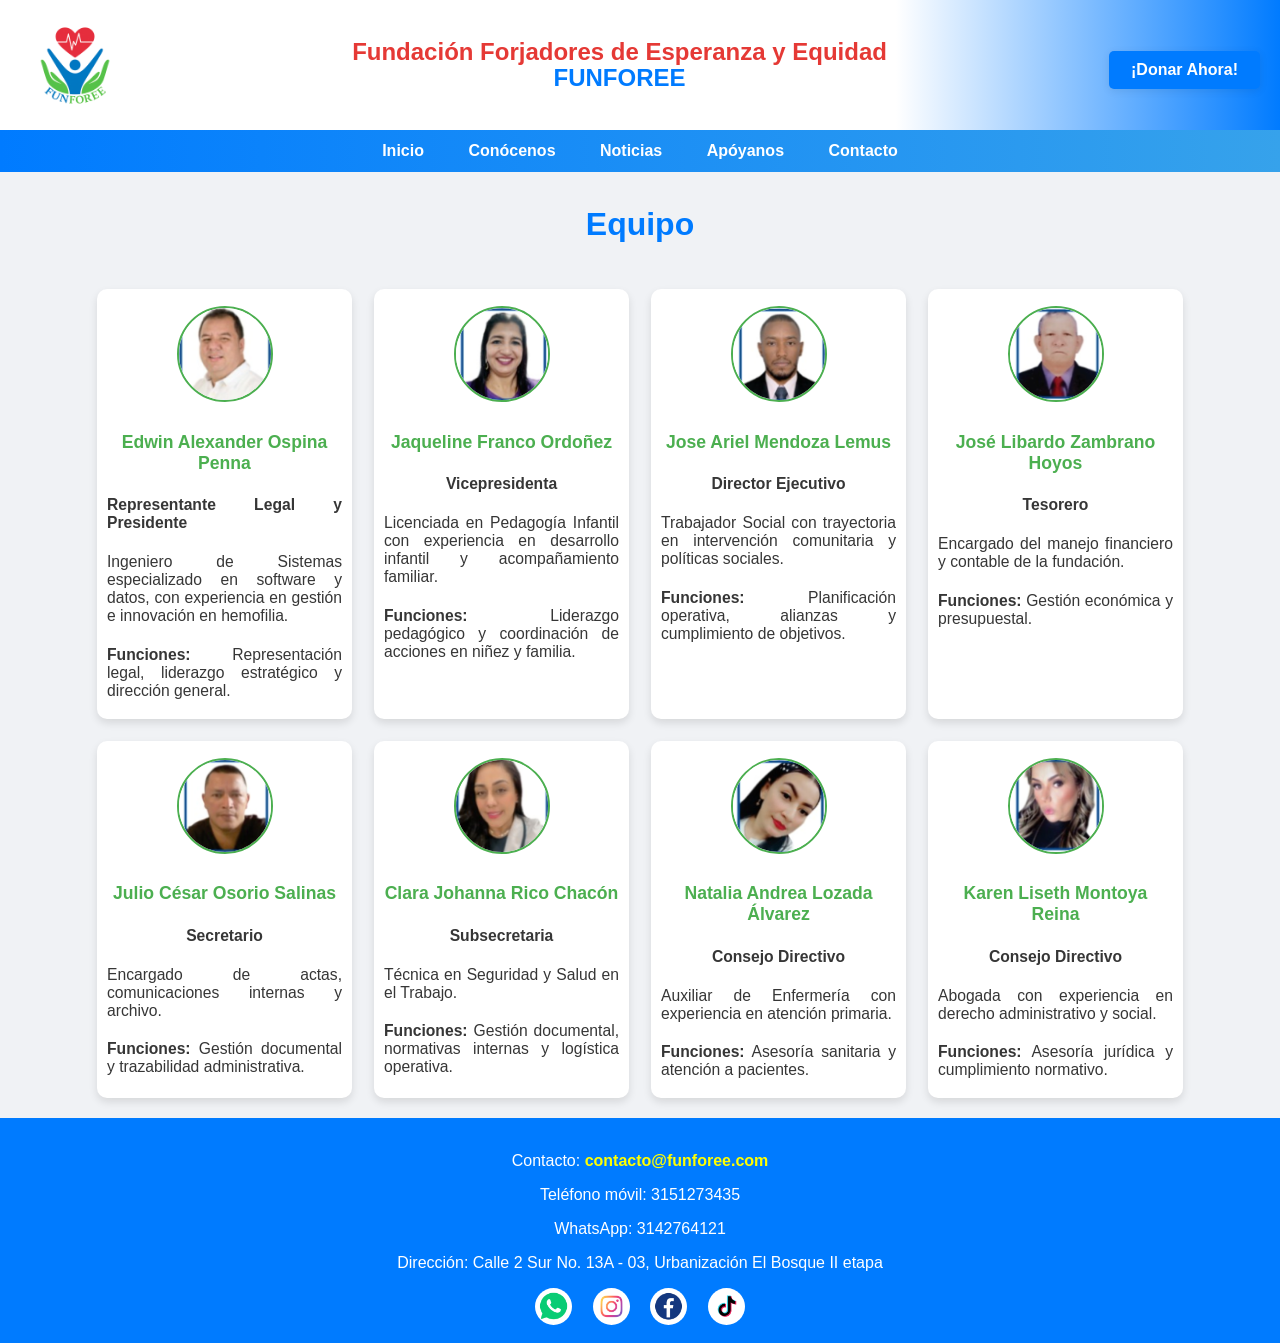
<file: equipo.html>
<!DOCTYPE html>
<html lang="es">

<head>
    <meta charset="UTF-8">
    <meta name="viewport" content="width=device-width, initial-scale=1.0">
    <title>FUNFOREE - Equipo</title>
    <meta name="description"
        content="Equipo directivo y profesional de FUNFOREE: representantes, coordinadores, asesores y líderes comunitarios en Caquetá.">
    <style>
        body {
            font-family: Arial, sans-serif;
            margin: 0;
            padding: 0;
            background: #f0f2f5;
        }

        header {
            display: flex;
            align-items: center;
            justify-content: space-between;
            padding: 10px 20px;
            background: linear-gradient(to right, #fff 70%, #007BFF 100%);
            flex-wrap: wrap;
        }

        header img {
            height: 110px;
        }

        header h1 {
            font-size: 1.5em;
            margin: 0;
            text-align: center;
            line-height: 1.1;
        }

        header h1 span:first-child {
            color: #e53935;
            font-weight: bold;
        }

        header h1 span:last-child {
            color: #007BFF;
            font-weight: bold;
        }

        .donar-btn {
            background-color: #007BFF;
            color: white;
            padding: 10px 22px;
            border: none;
            cursor: pointer;
            font-size: 1em;
            border-radius: 5px;
            text-decoration: none;
            margin-top: 10px;
            transition: background 0.2s;
            font-weight: bold;
            box-shadow: 0 2px 8px rgba(0, 0, 0, 0.08);
        }

        .donar-btn:hover {
            background-color: #005bb5;
        }

        nav {
            background: linear-gradient(to right, #007BFF 0%, #36A2EB 100%);
        }

        nav ul {
            list-style-type: none;
            margin: 0;
            padding: 0;
            text-align: center;
        }

        nav ul li {
            display: inline-block;
            position: relative;
        }

        nav ul li a {
            color: white;
            padding: 12px 20px;
            text-decoration: none;
            display: block;
            font-weight: bold;
        }

        nav ul li ul {
            display: none;
            position: absolute;
            background-color: #4CAF50;
            min-width: 160px;
            border-radius: 5px;
            z-index: 2;
        }

        nav ul li:hover ul,
        nav ul li:focus-within ul {
            display: block;
        }

        nav ul li ul li {
            display: block;
        }

        nav ul li ul li a {
            padding: 10px 18px;
        }

        nav ul li:hover>a,
        nav ul li:focus-within>a {
            background-color: rgba(0, 0, 0, 0.10);
        }

        .titulo-seccion {
            text-align: center;
            color: #007BFF;
            margin: 34px 0 22px 0;
            font-size: 2em;
        }

        .equipo-container {
            display: flex;
            flex-wrap: wrap;
            justify-content: center;
            gap: 22px;
            max-width: 1200px;
            margin: auto;
            padding: 24px 10px 20px 10px;
        }

        .tarjeta {
            background-color: white;
            border-radius: 10px;
            box-shadow: 0 4px 8px rgba(0, 0, 0, 0.11);
            width: 255px;
            min-width: 210px;
            max-width: 97vw;
            padding: 17px 10px 14px 10px;
            box-sizing: border-box;
            text-align: center;
            transition: transform 0.3s, box-shadow 0.3s;
            display: flex;
            flex-direction: column;
            align-items: center;
            justify-content: flex-start;
        }

        .tarjeta:hover {
            transform: translateY(-4px) scale(1.01);
            box-shadow: 0 8px 20px rgba(0, 0, 0, 0.16);
        }

        .tarjeta img {
            width: 92px;
            height: 92px;
            border-radius: 50%;
            margin-bottom: 12px;
            object-fit: cover;
            border: 2px solid #4CAF50;
            background: #f9fafb;
        }

        .tarjeta h3 {
            color: #4CAF50;
            margin-bottom: 7px;
            font-size: 1.1em;
        }

        .cargo {
            font-weight: bold;
            text-align: center;
            color: #007BFF;
            margin-bottom: 9px;
        }

        .tarjeta p {
            font-size: 0.98em;
            text-align: justify;
            margin-bottom: 5px;
            color: #363636;
        }

        @media (max-width: 900px) {
            .equipo-container {
                gap: 10px;
                padding: 10px 2vw 10px 2vw;
            }

            .tarjeta {
                min-width: 160px;
                width: 93vw;
            }
        }

        @media (max-width: 600px) {
            header {
                flex-direction: column;
                align-items: center;
                text-align: center;
            }

            header img {
                height: 75px;
            }

            .titulo-seccion {
                font-size: 1.22em;
                margin-top: 23px;
            }

            .tarjeta {
                padding: 12px 4px 9px 4px;
                font-size: 1em;
                width: 97vw;
            }
        }

        footer {
            background-color: #007BFF;
            color: white;
            text-align: center;
            padding: 18px;
            font-size: 1em;
        }

        footer a {
            color: #FFFF00;
            text-decoration: none;
            font-weight: bold;
        }

        footer a:hover {
            text-decoration: underline;
        }

        .redes-sociales {
            margin-top: 11px;
        }

        .icono-red {
            width: 37px;
            height: 37px;
            margin: 0 8px;
            vertical-align: middle;
            border-radius: 50%;
            object-fit: contain;
            background: white;
            transition: filter 0.25s;
        }

        .icono-red:hover {
            filter: brightness(1.17);
        }
    </style>
</head>

<body>

    <header>
        <img src="./img/logo.png" alt="Logo FUNFOREE">
        <h1>
            <span>Fundación Forjadores de Esperanza y Equidad</span><br>
            <span>FUNFOREE</span>
        </h1>
        <a href="donar.html" class="donar-btn">¡Donar Ahora!</a>
    </header>

    <nav>
        <ul>
            <li><a href="index.html">Inicio</a></li>
            <li>
                <a href="#">Conócenos</a>
                <ul>
                    <li><a href="quienes-somos.html">Quiénes Somos</a></li>
                    <li><a href="que-hacemos.html">Qué Hacemos</a></li>
                    <li><a href="historia.html">Historia</a></li>
                    <li><a href="#">Equipo</a></li>
                </ul>
            </li>
            <li><a href="noticias.html">Noticias</a></li>
            <li>
                <a href="#">Apóyanos</a>
                <ul>
                    <li><a href="apoyo-economico.html">Apoyo Económico</a></li>
                    <li><a href="donacion-especie.html">Donación en Especie</a></li>
                    <li><a href="voluntariado.html">Voluntariado</a></li>
                </ul>
            </li>
            <li><a href="contacto.html">Contacto</a></li>
        </ul>
    </nav>

    <h1 class="titulo-seccion">Equipo</h1>

    <div class="equipo-container">
        <div class="tarjeta">
            <img src="./img/foto-edwin.png" alt="Edwin Alexander">
            <h3>Edwin Alexander Ospina Penna</h3>
            <p class="cargo">Representante Legal y Presidente</p>
            <p>Ingeniero de Sistemas especializado en software y datos, con experiencia en gestión e innovación en
                hemofilia.</p>
            <p><strong>Funciones:</strong> Representación legal, liderazgo estratégico y dirección general.</p>
        </div>

        <div class="tarjeta">
            <img src="./img/foto-jaqueline.png" alt="Jaqueline Franco">
            <h3>Jaqueline Franco Ordoñez</h3>
            <p class="cargo">Vicepresidenta</p>
            <p>Licenciada en Pedagogía Infantil con experiencia en desarrollo infantil y acompañamiento familiar.</p>
            <p><strong>Funciones:</strong> Liderazgo pedagógico y coordinación de acciones en niñez y familia.</p>
        </div>

        <div class="tarjeta">
            <img src="./img/foto-jose.png" alt="Jose Ariel">
            <h3>Jose Ariel Mendoza Lemus</h3>
            <p class="cargo">Director Ejecutivo</p>
            <p>Trabajador Social con trayectoria en intervención comunitaria y políticas sociales.</p>
            <p><strong>Funciones:</strong> Planificación operativa, alianzas y cumplimiento de objetivos.</p>
        </div>

        <div class="tarjeta">
            <img src="./img/foto-libardo.png" alt="José Libardo">
            <h3>José Libardo Zambrano Hoyos</h3>
            <p class="cargo">Tesorero</p>
            <p>Encargado del manejo financiero y contable de la fundación.</p>
            <p><strong>Funciones:</strong> Gestión económica y presupuestal.</p>
        </div>

        <div class="tarjeta">
            <img src="./img/foto-cesar.png" alt="Julio César">
            <h3>Julio César Osorio Salinas</h3>
            <p class="cargo">Secretario</p>
            <p>Encargado de actas, comunicaciones internas y archivo.</p>
            <p><strong>Funciones:</strong> Gestión documental y trazabilidad administrativa.</p>
        </div>

        <div class="tarjeta">
            <img src="./img/foto-johanna.png" alt="Clara Johanna">
            <h3>Clara Johanna Rico Chacón</h3>
            <p class="cargo">Subsecretaria</p>
            <p>Técnica en Seguridad y Salud en el Trabajo.</p>
            <p><strong>Funciones:</strong> Gestión documental, normativas internas y logística operativa.</p>
        </div>

        <div class="tarjeta">
            <img src="./img/foto-natalia.png" alt="Natalia Andrea">
            <h3>Natalia Andrea Lozada Álvarez</h3>
            <p class="cargo">Consejo Directivo</p>
            <p>Auxiliar de Enfermería con experiencia en atención primaria.</p>
            <p><strong>Funciones:</strong> Asesoría sanitaria y atención a pacientes.</p>
        </div>

        <div class="tarjeta">
            <img src="./img/foto-karen.png" alt="Karen Liseth">
            <h3>Karen Liseth Montoya Reina</h3>
            <p class="cargo">Consejo Directivo</p>
            <p>Abogada con experiencia en derecho administrativo y social.</p>
            <p><strong>Funciones:</strong> Asesoría jurídica y cumplimiento normativo.</p>
        </div>
    </div>

    <footer>
        <div>
            <p>Contacto: <a href="mailto:contacto@funforee.com">contacto@funforee.com</a></p>
            <p>Teléfono móvil: 3151273435</p>
            <p>WhatsApp: 3142764121</p>
            <p>Dirección: Calle 2 Sur No. 13A - 03, Urbanización El Bosque II etapa</p>
            <div class="redes-sociales">
                <a href="https://wa.me/5731527435" target="_blank" title="WhatsApp"><img src="./img/whatsapp-icon.png"
                        alt="WhatsApp" class="icono-red"></a>
                <a href="https://instagram.com/" target="_blank" title="Instagram"><img src="./img/instagram-icon.png"
                        alt="Instagram" class="icono-red"></a>
                <a href="https://facebook.com/" target="_blank" title="Facebook"><img src="./img/facebook-icon.png"
                        alt="Facebook" class="icono-red"></a>
                <a href="https://tiktok.com/" target="_blank" title="TikTok"><img src="./img/tiktok-icon.png"
                        alt="TikTok" class="icono-red"></a>
            </div>
        </div>
    </footer>

</body>

</html>
</file>
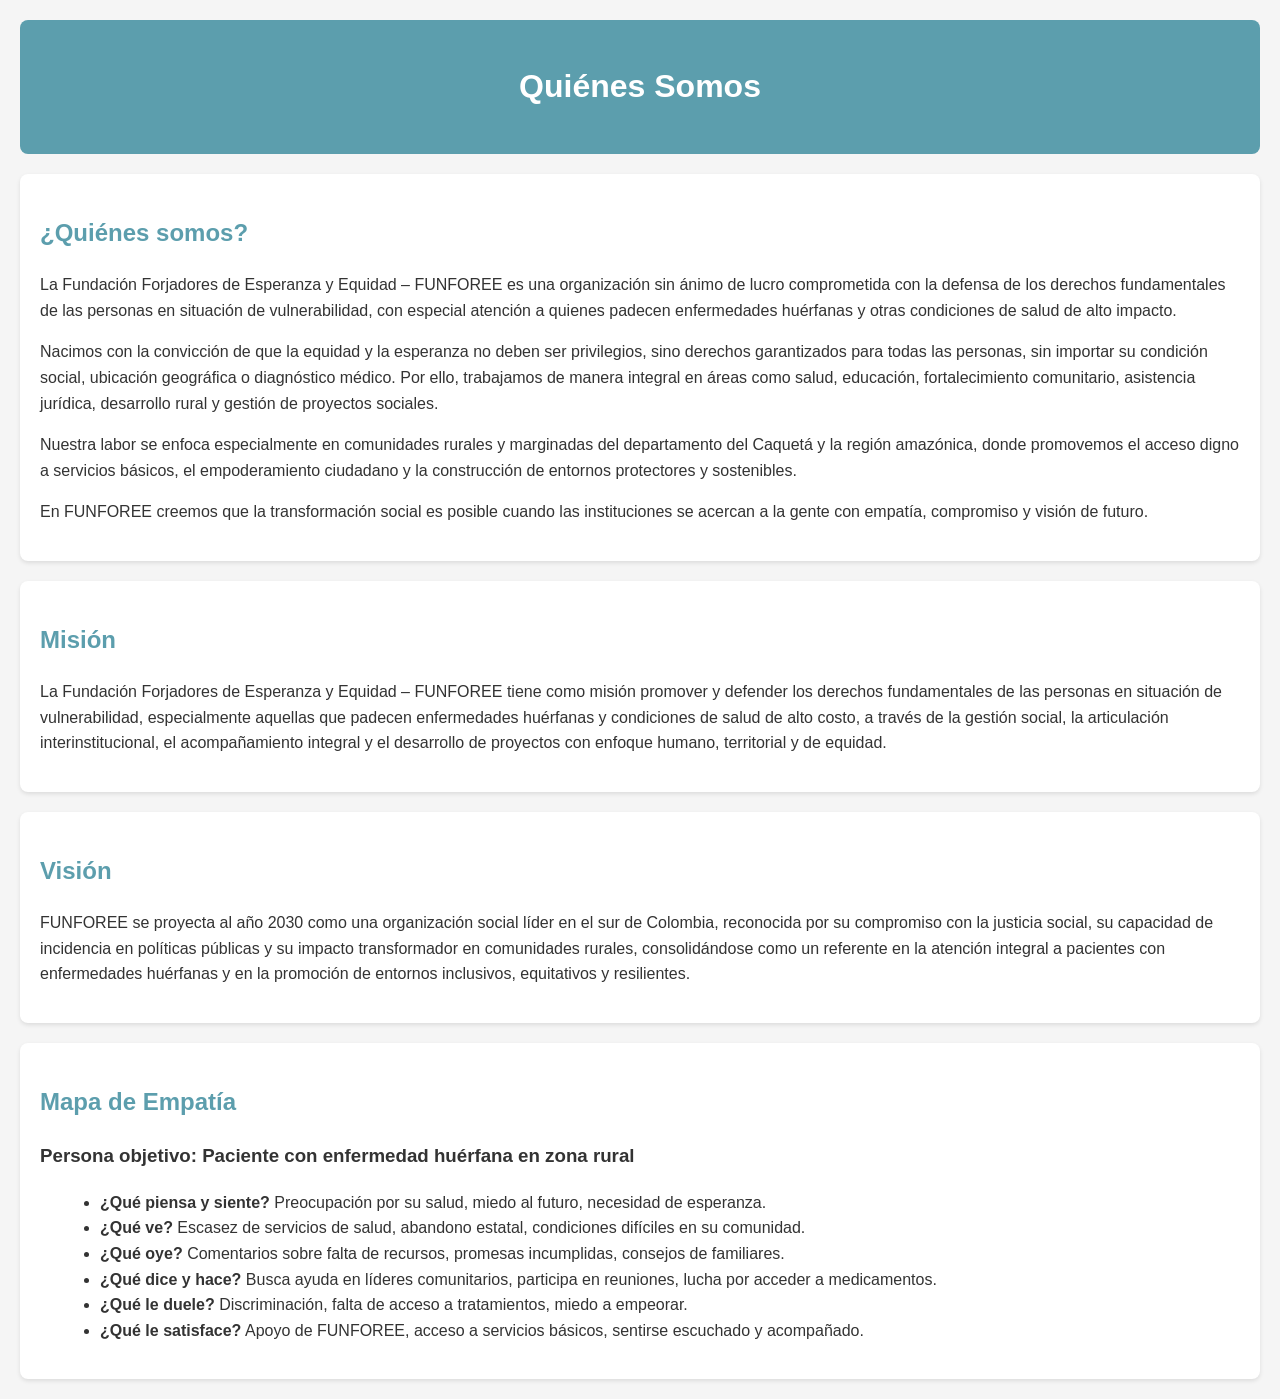
<file: mapa-empatia.html>
<!DOCTYPE html>
<html lang="es">

<head>
    <meta charset="UTF-8">
    <title>Quiénes Somos - FUNFOREE</title>
    <meta name="viewport" content="width=device-width, initial-scale=1.0">
    <style>
        body {
            font-family: Arial, sans-serif;
            line-height: 1.6;
            margin: 20px;
            background-color: #f5f5f5;
            color: #333;
        }

        header {
            background-color: #5c9ead;
            color: white;
            padding: 20px;
            text-align: center;
            border-radius: 8px;
        }

        h2 {
            color: #5c9ead;
        }

        section {
            background-color: white;
            padding: 20px;
            margin: 20px 0;
            border-radius: 8px;
            box-shadow: 0 2px 4px rgba(0, 0, 0, 0.1);
        }

        ul {
            list-style-type: disc;
            margin-left: 20px;
        }
    </style>
</head>

<body>

    <header>
        <h1>Quiénes Somos</h1>
    </header>

    <section>
        <h2>¿Quiénes somos?</h2>
        <p>
            La Fundación Forjadores de Esperanza y Equidad – FUNFOREE es una organización sin ánimo de lucro
            comprometida con la defensa de los derechos fundamentales de las personas en situación de vulnerabilidad,
            con especial atención a quienes padecen enfermedades huérfanas y otras condiciones de salud de alto impacto.
        </p>
        <p>
            Nacimos con la convicción de que la equidad y la esperanza no deben ser privilegios, sino derechos
            garantizados para todas las personas, sin importar su condición social, ubicación geográfica o diagnóstico
            médico. Por ello, trabajamos de manera integral en áreas como salud, educación, fortalecimiento comunitario,
            asistencia jurídica, desarrollo rural y gestión de proyectos sociales.
        </p>
        <p>
            Nuestra labor se enfoca especialmente en comunidades rurales y marginadas del departamento del Caquetá y la
            región amazónica, donde promovemos el acceso digno a servicios básicos, el empoderamiento ciudadano y la
            construcción de entornos protectores y sostenibles.
        </p>
        <p>
            En FUNFOREE creemos que la transformación social es posible cuando las instituciones se acercan a la gente
            con empatía, compromiso y visión de futuro.
        </p>
    </section>

    <section>
        <h2>Misión</h2>
        <p>
            La Fundación Forjadores de Esperanza y Equidad – FUNFOREE tiene como misión promover y defender los derechos
            fundamentales de las personas en situación de vulnerabilidad, especialmente aquellas que padecen
            enfermedades huérfanas y condiciones de salud de alto costo, a través de la gestión social, la articulación
            interinstitucional, el acompañamiento integral y el desarrollo de proyectos con enfoque humano, territorial
            y de equidad.
        </p>
    </section>

    <section>
        <h2>Visión</h2>
        <p>
            FUNFOREE se proyecta al año 2030 como una organización social líder en el sur de Colombia, reconocida por su
            compromiso con la justicia social, su capacidad de incidencia en políticas públicas y su impacto
            transformador en comunidades rurales, consolidándose como un referente en la atención integral a pacientes
            con enfermedades huérfanas y en la promoción de entornos inclusivos, equitativos y resilientes.
        </p>
    </section>

    <section>
        <h2>Mapa de Empatía</h2>
        <h3>Persona objetivo: Paciente con enfermedad huérfana en zona rural</h3>
        <ul>
            <li><strong>¿Qué piensa y siente?</strong> Preocupación por su salud, miedo al futuro, necesidad de
                esperanza.</li>
            <li><strong>¿Qué ve?</strong> Escasez de servicios de salud, abandono estatal, condiciones difíciles en su
                comunidad.</li>
            <li><strong>¿Qué oye?</strong> Comentarios sobre falta de recursos, promesas incumplidas, consejos de
                familiares.</li>
            <li><strong>¿Qué dice y hace?</strong> Busca ayuda en líderes comunitarios, participa en reuniones, lucha
                por acceder a medicamentos.</li>
            <li><strong>¿Qué le duele?</strong> Discriminación, falta de acceso a tratamientos, miedo a empeorar.</li>
            <li><strong>¿Qué le satisface?</strong> Apoyo de FUNFOREE, acceso a servicios básicos, sentirse escuchado y
                acompañado.</li>
        </ul>
    </section>

</body>

</html>
</file>
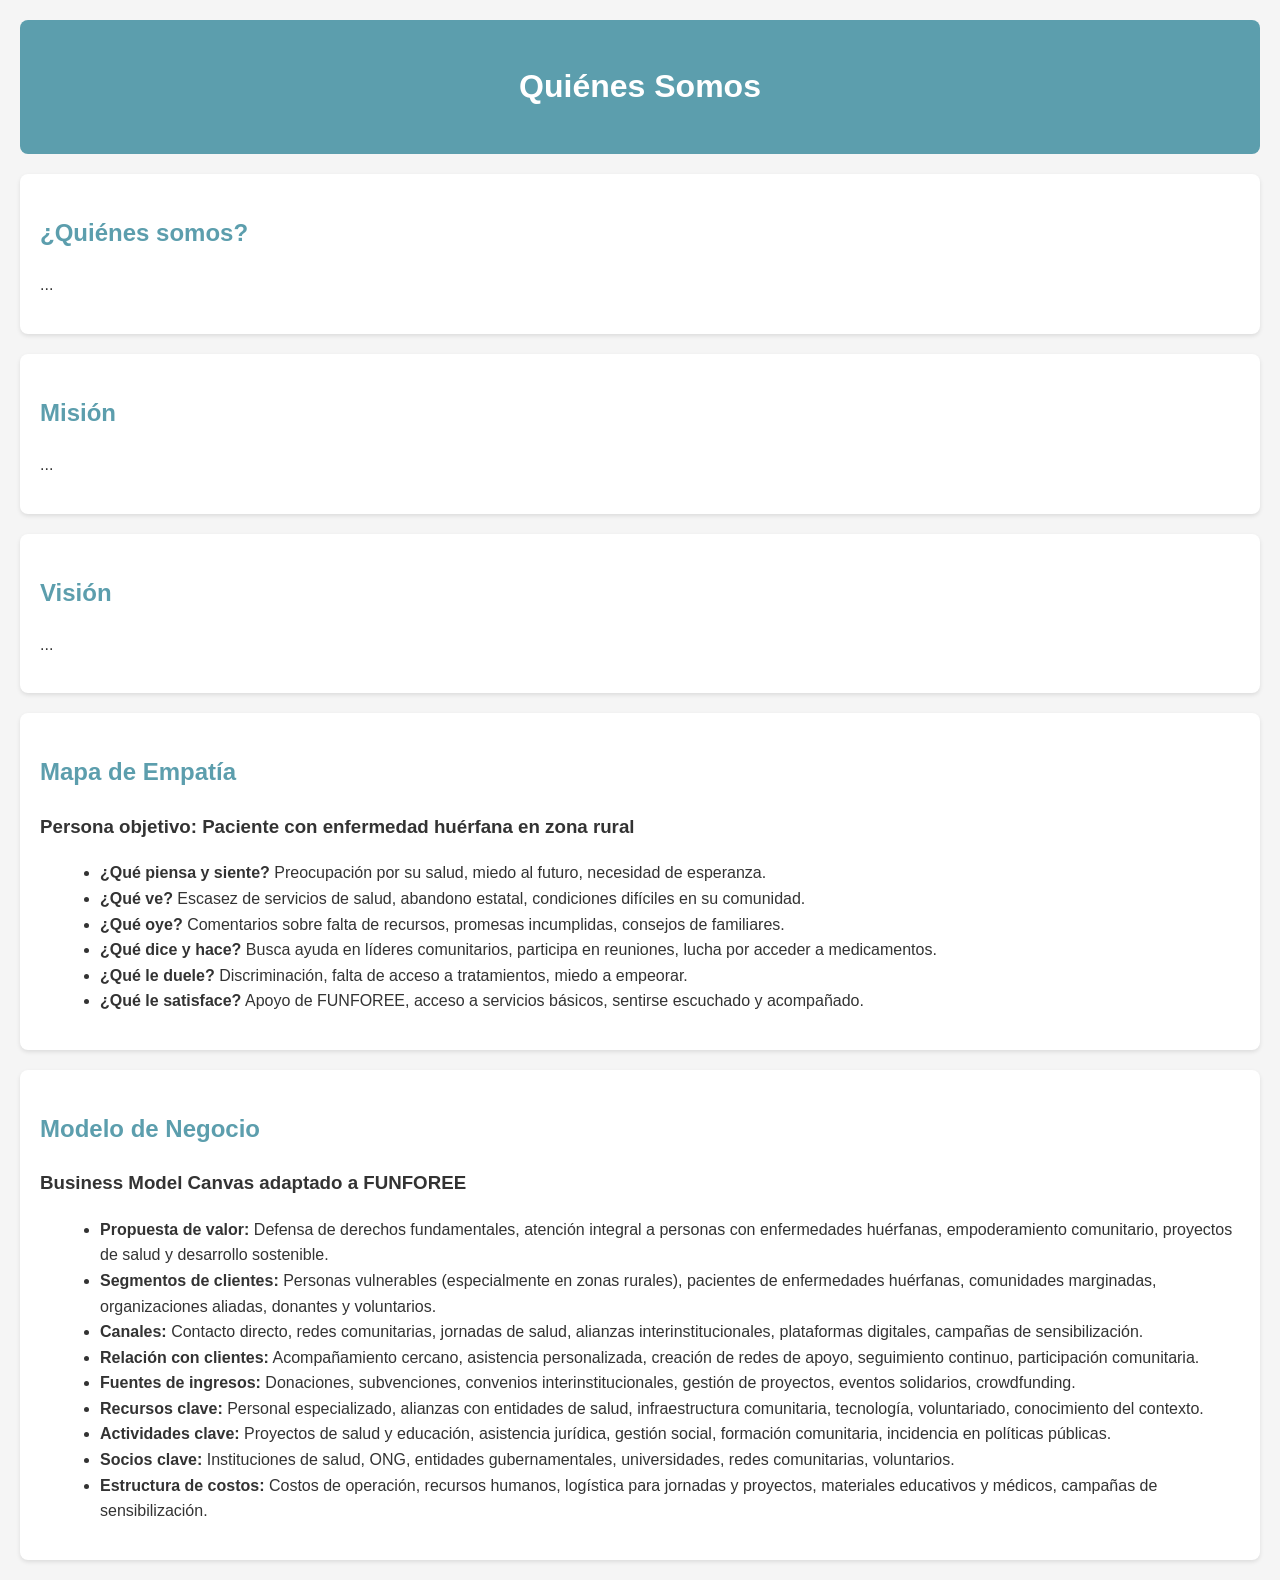
<file: modelo-negocio.html>
<!DOCTYPE html>
<html lang="es">

<head>
    <meta charset="UTF-8">
    <title>Quiénes Somos - FUNFOREE</title>
    <meta name="viewport" content="width=device-width, initial-scale=1.0">
    <style>
        body {
            font-family: Arial, sans-serif;
            line-height: 1.6;
            margin: 20px;
            background-color: #f5f5f5;
            color: #333;
        }

        header {
            background-color: #5c9ead;
            color: white;
            padding: 20px;
            text-align: center;
            border-radius: 8px;
        }

        h2 {
            color: #5c9ead;
        }

        section {
            background-color: white;
            padding: 20px;
            margin: 20px 0;
            border-radius: 8px;
            box-shadow: 0 2px 4px rgba(0, 0, 0, 0.1);
        }

        ul {
            list-style-type: disc;
            margin-left: 20px;
        }
    </style>
</head>

<body>

    <header>
        <h1>Quiénes Somos</h1>
    </header>

    <section>
        <h2>¿Quiénes somos?</h2>
        <p>...</p> <!-- (Mantén el texto completo de la descripción general aquí) -->
    </section>

    <section>
        <h2>Misión</h2>
        <p>...</p> <!-- (Mantén el texto completo de la misión aquí) -->
    </section>

    <section>
        <h2>Visión</h2>
        <p>...</p> <!-- (Mantén el texto completo de la visión aquí) -->
    </section>

    <section>
        <h2>Mapa de Empatía</h2>
        <h3>Persona objetivo: Paciente con enfermedad huérfana en zona rural</h3>
        <ul>
            <li><strong>¿Qué piensa y siente?</strong> Preocupación por su salud, miedo al futuro, necesidad de
                esperanza.</li>
            <li><strong>¿Qué ve?</strong> Escasez de servicios de salud, abandono estatal, condiciones difíciles en su
                comunidad.</li>
            <li><strong>¿Qué oye?</strong> Comentarios sobre falta de recursos, promesas incumplidas, consejos de
                familiares.</li>
            <li><strong>¿Qué dice y hace?</strong> Busca ayuda en líderes comunitarios, participa en reuniones, lucha
                por acceder a medicamentos.</li>
            <li><strong>¿Qué le duele?</strong> Discriminación, falta de acceso a tratamientos, miedo a empeorar.</li>
            <li><strong>¿Qué le satisface?</strong> Apoyo de FUNFOREE, acceso a servicios básicos, sentirse escuchado y
                acompañado.</li>
        </ul>
    </section>

    <section>
        <h2>Modelo de Negocio</h2>
        <h3>Business Model Canvas adaptado a FUNFOREE</h3>
        <ul>
            <li><strong>Propuesta de valor:</strong> Defensa de derechos fundamentales, atención integral a personas con
                enfermedades huérfanas, empoderamiento comunitario, proyectos de salud y desarrollo sostenible.</li>
            <li><strong>Segmentos de clientes:</strong> Personas vulnerables (especialmente en zonas rurales), pacientes
                de enfermedades huérfanas, comunidades marginadas, organizaciones aliadas, donantes y voluntarios.</li>
            <li><strong>Canales:</strong> Contacto directo, redes comunitarias, jornadas de salud, alianzas
                interinstitucionales, plataformas digitales, campañas de sensibilización.</li>
            <li><strong>Relación con clientes:</strong> Acompañamiento cercano, asistencia personalizada, creación de
                redes de apoyo, seguimiento continuo, participación comunitaria.</li>
            <li><strong>Fuentes de ingresos:</strong> Donaciones, subvenciones, convenios interinstitucionales, gestión
                de proyectos, eventos solidarios, crowdfunding.</li>
            <li><strong>Recursos clave:</strong> Personal especializado, alianzas con entidades de salud,
                infraestructura comunitaria, tecnología, voluntariado, conocimiento del contexto.</li>
            <li><strong>Actividades clave:</strong> Proyectos de salud y educación, asistencia jurídica, gestión social,
                formación comunitaria, incidencia en políticas públicas.</li>
            <li><strong>Socios clave:</strong> Instituciones de salud, ONG, entidades gubernamentales, universidades,
                redes comunitarias, voluntarios.</li>
            <li><strong>Estructura de costos:</strong> Costos de operación, recursos humanos, logística para jornadas y
                proyectos, materiales educativos y médicos, campañas de sensibilización.</li>
        </ul>
    </section>

</body>

</html>
</file>
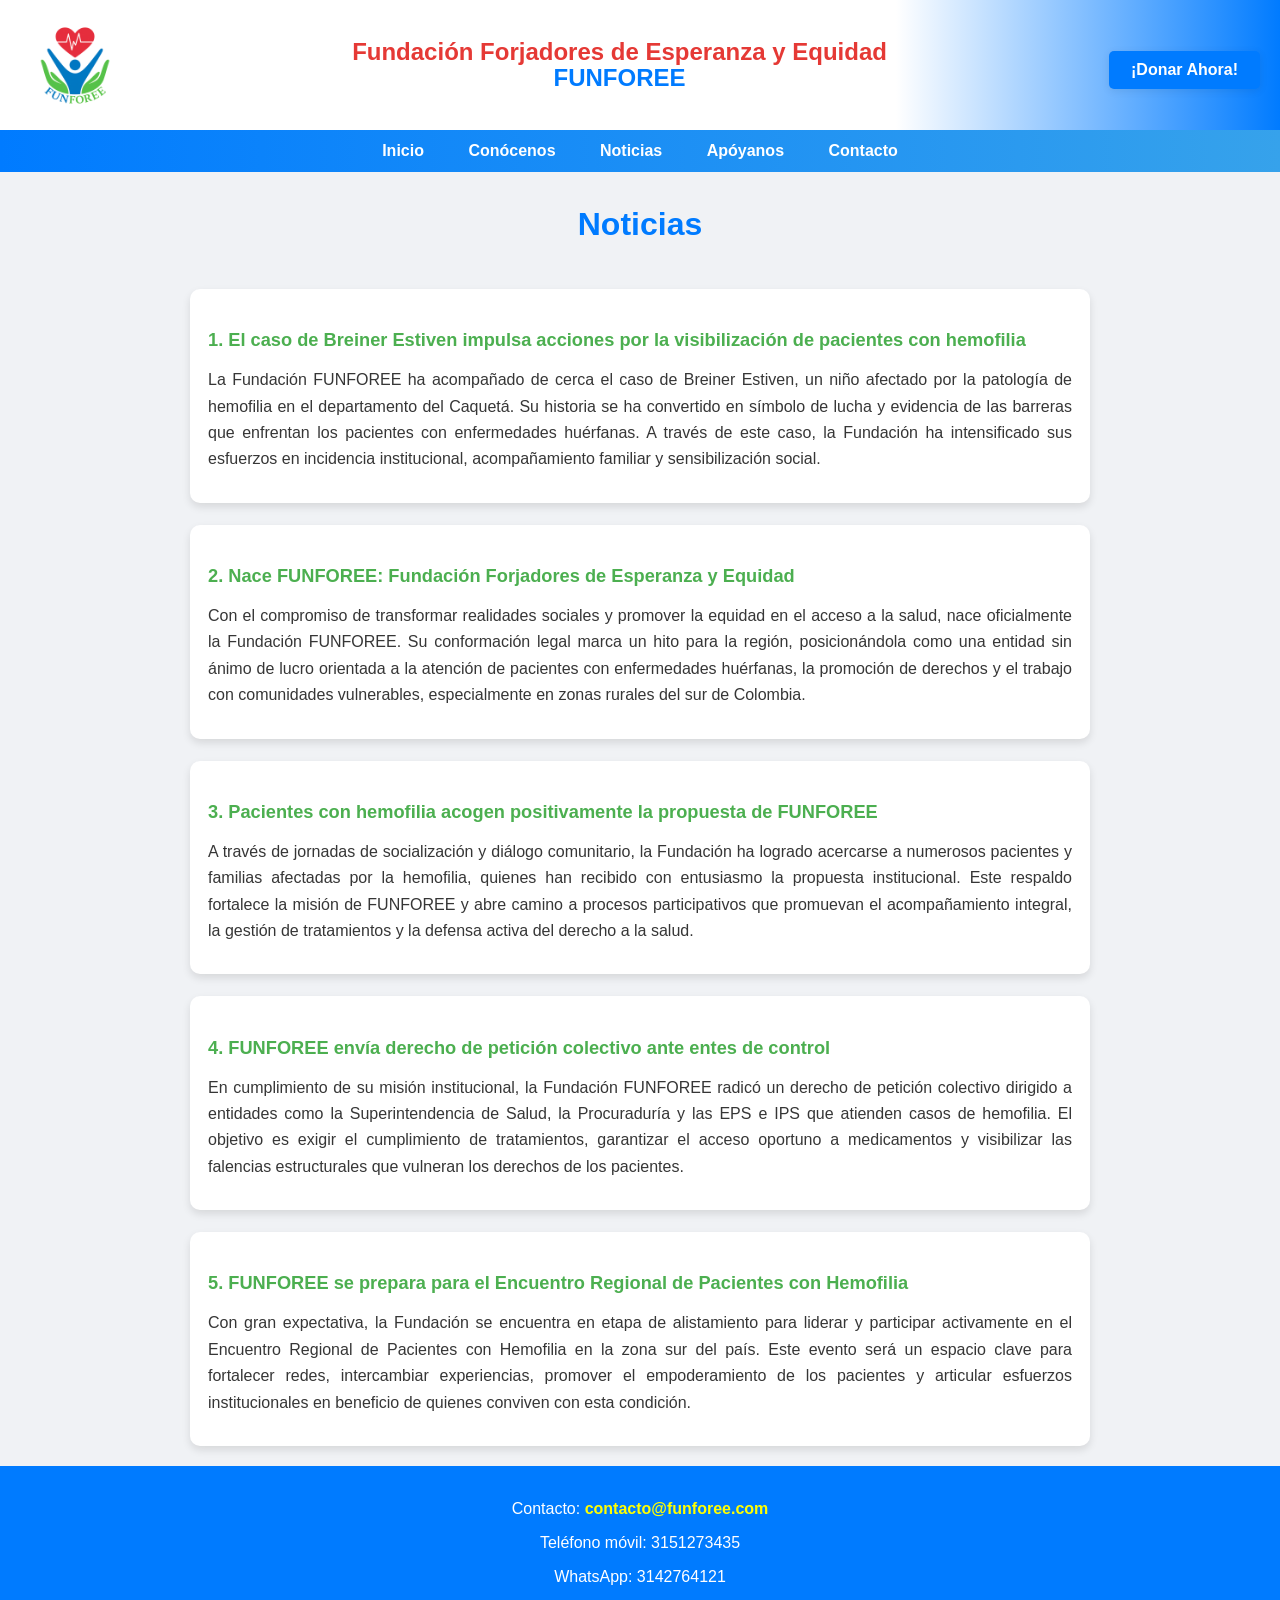
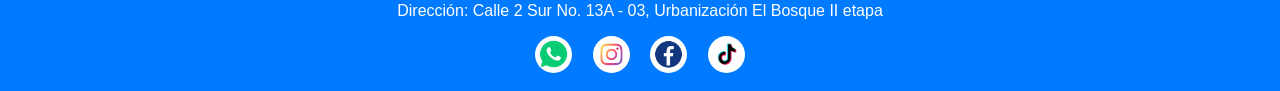
<file: noticias.html>
<!DOCTYPE html>
<html lang="es">

<head>
    <meta charset="UTF-8">
    <meta name="viewport" content="width=device-width, initial-scale=1.0">
    <title>FUNFOREE - Noticias</title>
    <meta name="description"
        content="Noticias y novedades de la Fundación FUNFOREE: acciones, logros y eventos en Caquetá y región amazónica.">
    <style>
        body {
            font-family: Arial, sans-serif;
            margin: 0;
            padding: 0;
            background-color: #f0f2f5;
        }

        header {
            display: flex;
            align-items: center;
            justify-content: space-between;
            padding: 10px 20px;
            background: linear-gradient(to right, #fff 70%, #007BFF 100%);
            flex-wrap: wrap;
        }

        header img {
            height: 110px;
        }

        header h1 {
            font-size: 1.5em;
            margin: 0;
            text-align: center;
            line-height: 1.1;
        }

        header h1 span:first-child {
            color: #e53935;
            font-weight: bold;
        }

        header h1 span:last-child {
            color: #007BFF;
            font-weight: bold;
        }

        .donar-btn {
            background-color: #007BFF;
            color: white;
            padding: 10px 22px;
            border: none;
            cursor: pointer;
            font-size: 1em;
            border-radius: 5px;
            text-decoration: none;
            margin-top: 10px;
            transition: background 0.2s;
            font-weight: bold;
            box-shadow: 0 2px 8px rgba(0, 0, 0, 0.08);
        }

        .donar-btn:hover {
            background-color: #005bb5;
        }

        nav {
            background: linear-gradient(to right, #007BFF 0%, #36A2EB 100%);
        }

        nav ul {
            list-style-type: none;
            margin: 0;
            padding: 0;
            text-align: center;
        }

        nav ul li {
            display: inline-block;
            position: relative;
        }

        nav ul li a {
            color: white;
            padding: 12px 20px;
            text-decoration: none;
            display: block;
            font-weight: bold;
        }

        nav ul li ul {
            display: none;
            position: absolute;
            background-color: #4CAF50;
            min-width: 160px;
            border-radius: 5px;
            z-index: 2;
        }

        nav ul li:hover ul,
        nav ul li:focus-within ul {
            display: block;
        }

        nav ul li ul li {
            display: block;
        }

        nav ul li ul li a {
            padding: 10px 18px;
        }

        nav ul li:hover>a,
        nav ul li:focus-within>a {
            background-color: rgba(0, 0, 0, 0.10);
        }

        .titulo-seccion {
            text-align: center;
            color: #007BFF;
            margin: 34px 0 22px 0;
            font-size: 2em;
        }

        .noticias-container {
            display: flex;
            flex-direction: column;
            gap: 22px;
            max-width: 900px;
            margin: auto;
            padding: 24px 10px 20px 10px;
        }

        .tarjeta-noticia {
            background-color: white;
            border-radius: 10px;
            box-shadow: 0 4px 8px rgba(0, 0, 0, 0.11);
            padding: 22px 18px 14px 18px;
            box-sizing: border-box;
            transition: transform 0.3s, box-shadow 0.3s;
        }

        .tarjeta-noticia:hover {
            transform: translateY(-4px) scale(1.01);
            box-shadow: 0 8px 20px rgba(0, 0, 0, 0.16);
        }

        .tarjeta-noticia h3 {
            color: #4CAF50;
            margin-bottom: 10px;
            font-size: 1.14em;
        }

        .tarjeta-noticia p {
            text-align: justify;
            line-height: 1.65;
            color: #363636;
        }

        @media (max-width: 700px) {
            header {
                flex-direction: column;
                align-items: center;
                text-align: center;
            }

            header img {
                height: 75px;
            }

            .noticias-container {
                padding: 10px 2vw 10px 2vw;
                gap: 10px;
            }

            .titulo-seccion {
                font-size: 1.22em;
                margin-top: 23px;
            }

            .tarjeta-noticia {
                padding: 12px 6px 10px 7px;
                font-size: 1em;
            }
        }

        footer {
            background-color: #007BFF;
            color: white;
            text-align: center;
            padding: 18px;
            font-size: 1em;
        }

        footer a {
            color: #FFFF00;
            text-decoration: none;
            font-weight: bold;
        }

        footer a:hover {
            text-decoration: underline;
        }

        .redes-sociales {
            margin-top: 11px;
        }

        .icono-red {
            width: 37px;
            height: 37px;
            margin: 0 8px;
            vertical-align: middle;
            border-radius: 50%;
            object-fit: contain;
            background: white;
            transition: filter 0.25s;
        }

        .icono-red:hover {
            filter: brightness(1.17);
        }
    </style>
</head>

<body>

    <header>
        <img src="./img/logo.png" alt="Logo FUNFOREE">
        <h1>
            <span>Fundación Forjadores de Esperanza y Equidad</span><br>
            <span>FUNFOREE</span>
        </h1>
        <a href="donar.html" class="donar-btn">¡Donar Ahora!</a>
    </header>

    <nav>
        <ul>
            <li><a href="index.html">Inicio</a></li>
            <li>
                <a href="#">Conócenos</a>
                <ul>
                    <li><a href="quienes-somos.html">Quiénes Somos</a></li>
                    <li><a href="que-hacemos.html">Qué Hacemos</a></li>
                    <li><a href="historia.html">Historia</a></li>
                    <li><a href="equipo.html">Equipo</a></li>
                </ul>
            </li>
            <li><a href="#">Noticias</a></li>
            <li>
                <a href="#">Apóyanos</a>
                <ul>
                    <li><a href="apoyo-economico.html">Apoyo Económico</a></li>
                    <li><a href="donacion-especie.html">Donación en Especie</a></li>
                    <li><a href="voluntariado.html">Voluntariado</a></li>
                </ul>
            </li>
            <li><a href="contacto.html">Contacto</a></li>
        </ul>
    </nav>

    <h1 class="titulo-seccion">Noticias</h1>

    <div class="noticias-container">
        <div class="tarjeta-noticia">
            <h3>1. El caso de Breiner Estiven impulsa acciones por la visibilización de pacientes con hemofilia</h3>
            <p>La Fundación FUNFOREE ha acompañado de cerca el caso de Breiner Estiven, un niño afectado por la
                patología de hemofilia en el departamento del Caquetá. Su historia se ha convertido en símbolo de lucha
                y evidencia de las barreras que enfrentan los pacientes con enfermedades huérfanas. A través de este
                caso, la Fundación ha intensificado sus esfuerzos en incidencia institucional, acompañamiento familiar y
                sensibilización social.</p>
        </div>

        <div class="tarjeta-noticia">
            <h3>2. Nace FUNFOREE: Fundación Forjadores de Esperanza y Equidad</h3>
            <p>Con el compromiso de transformar realidades sociales y promover la equidad en el acceso a la salud, nace
                oficialmente la Fundación FUNFOREE. Su conformación legal marca un hito para la región, posicionándola
                como una entidad sin ánimo de lucro orientada a la atención de pacientes con enfermedades huérfanas, la
                promoción de derechos y el trabajo con comunidades vulnerables, especialmente en zonas rurales del sur
                de Colombia.</p>
        </div>

        <div class="tarjeta-noticia">
            <h3>3. Pacientes con hemofilia acogen positivamente la propuesta de FUNFOREE</h3>
            <p>A través de jornadas de socialización y diálogo comunitario, la Fundación ha logrado acercarse a
                numerosos pacientes y familias afectadas por la hemofilia, quienes han recibido con entusiasmo la
                propuesta institucional. Este respaldo fortalece la misión de FUNFOREE y abre camino a procesos
                participativos que promuevan el acompañamiento integral, la gestión de tratamientos y la defensa activa
                del derecho a la salud.</p>
        </div>

        <div class="tarjeta-noticia">
            <h3>4. FUNFOREE envía derecho de petición colectivo ante entes de control</h3>
            <p>En cumplimiento de su misión institucional, la Fundación FUNFOREE radicó un derecho de petición colectivo
                dirigido a entidades como la Superintendencia de Salud, la Procuraduría y las EPS e IPS que atienden
                casos de hemofilia. El objetivo es exigir el cumplimiento de tratamientos, garantizar el acceso oportuno
                a medicamentos y visibilizar las falencias estructurales que vulneran los derechos de los pacientes.</p>
        </div>

        <div class="tarjeta-noticia">
            <h3>5. FUNFOREE se prepara para el Encuentro Regional de Pacientes con Hemofilia</h3>
            <p>Con gran expectativa, la Fundación se encuentra en etapa de alistamiento para liderar y participar
                activamente en el Encuentro Regional de Pacientes con Hemofilia en la zona sur del país. Este evento
                será un espacio clave para fortalecer redes, intercambiar experiencias, promover el empoderamiento de
                los pacientes y articular esfuerzos institucionales en beneficio de quienes conviven con esta condición.
            </p>
        </div>
    </div>

    <footer>
        <div>
            <p>Contacto: <a href="mailto:contacto@funforee.com">contacto@funforee.com</a></p>
            <p>Teléfono móvil: 3151273435</p>
            <p>WhatsApp: 3142764121</p>
            <p>Dirección: Calle 2 Sur No. 13A - 03, Urbanización El Bosque II etapa</p>
            <div class="redes-sociales">
                <a href="https://wa.me/5731527435" target="_blank" title="WhatsApp"><img src="./img/whatsapp-icon.png"
                        alt="WhatsApp" class="icono-red"></a>
                <a href="https://instagram.com/" target="_blank" title="Instagram"><img src="./img/instagram-icon.png"
                        alt="Instagram" class="icono-red"></a>
                <a href="https://facebook.com/" target="_blank" title="Facebook"><img src="./img/facebook-icon.png"
                        alt="Facebook" class="icono-red"></a>
                <a href="https://tiktok.com/" target="_blank" title="TikTok"><img src="./img/tiktok-icon.png"
                        alt="TikTok" class="icono-red"></a>
            </div>
        </div>
    </footer>
    <script src="js/script.js"></script>

</body>

</html>
</file>
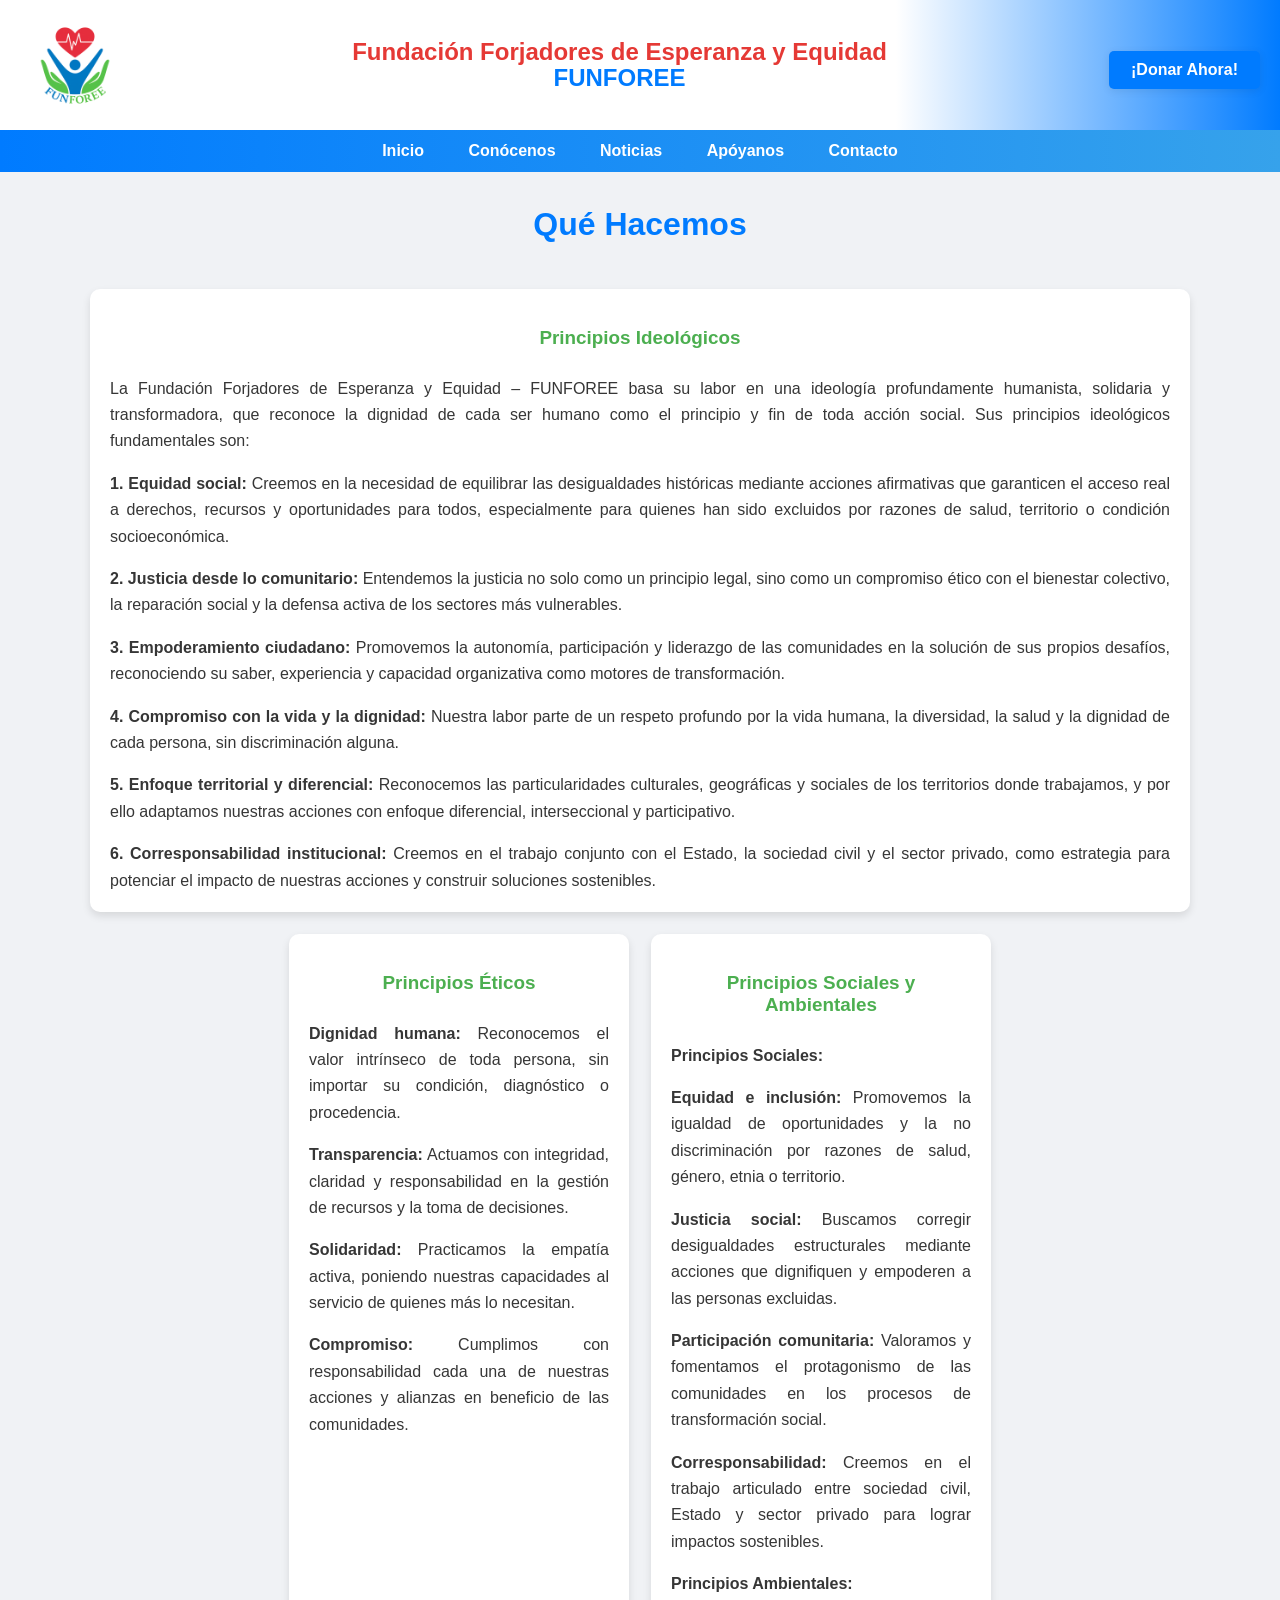
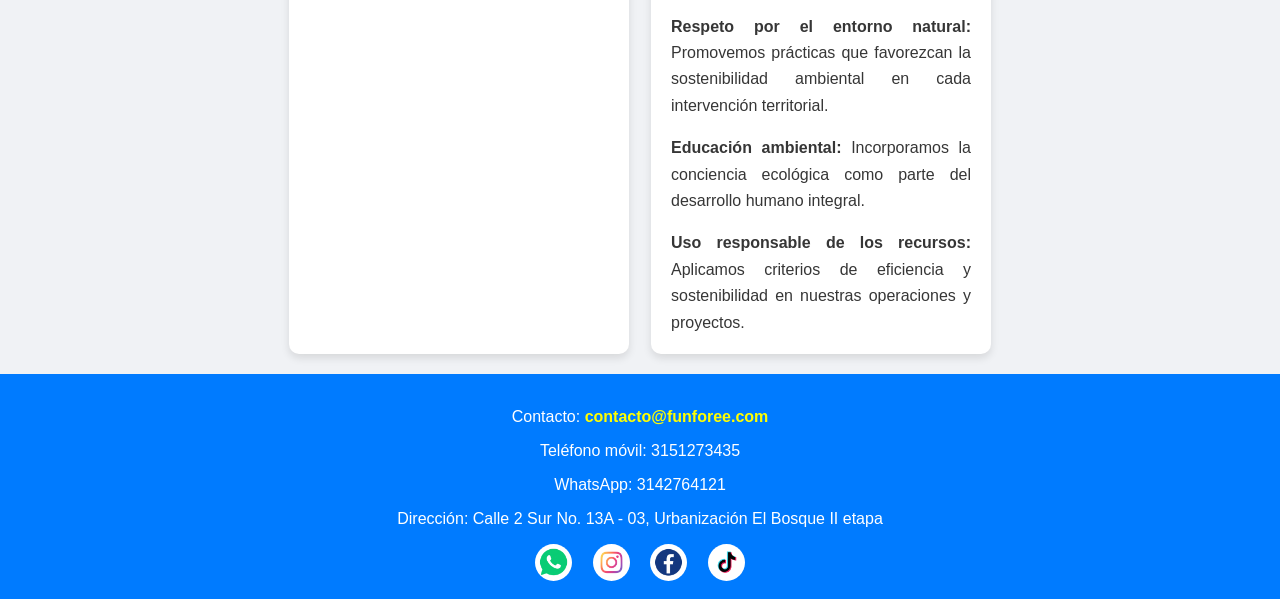
<file: que-hacemos.html>
<!DOCTYPE html>
<html lang="es">

<head>
    <meta charset="UTF-8">
    <meta name="viewport" content="width=device-width, initial-scale=1.0">
    <title>FUNFOREE - Qué Hacemos</title>
    <meta name="description"
        content="Descubre las acciones, principios y compromiso de FUNFOREE en salud, equidad social, ambiente y trabajo comunitario en Caquetá y región amazónica.">
    <style>
        body {
            font-family: Arial, sans-serif;
            margin: 0;
            padding: 0;
            background: #f0f2f5;
        }

        header {
            display: flex;
            align-items: center;
            justify-content: space-between;
            padding: 10px 20px;
            background: linear-gradient(to right, #fff 70%, #007BFF 100%);
            flex-wrap: wrap;
        }

        header img {
            height: 110px;
        }

        header h1 {
            font-size: 1.5em;
            margin: 0;
            text-align: center;
            line-height: 1.1;
        }

        header h1 span:first-child {
            color: #e53935;
            font-weight: bold;
        }

        header h1 span:last-child {
            color: #007BFF;
            font-weight: bold;
        }

        .donar-btn {
            background-color: #007BFF;
            color: white;
            padding: 10px 22px;
            border: none;
            cursor: pointer;
            font-size: 1em;
            border-radius: 5px;
            text-decoration: none;
            margin-top: 10px;
            transition: background 0.2s;
            font-weight: bold;
            box-shadow: 0 2px 8px rgba(0, 0, 0, 0.08);
        }

        .donar-btn:hover {
            background-color: #005bb5;
        }

        nav {
            background: linear-gradient(to right, #007BFF 0%, #36A2EB 100%);
        }

        nav ul {
            list-style-type: none;
            margin: 0;
            padding: 0;
            text-align: center;
        }

        nav ul li {
            display: inline-block;
            position: relative;
        }

        nav ul li a {
            color: white;
            padding: 12px 20px;
            text-decoration: none;
            display: block;
            font-weight: bold;
        }

        nav ul li ul {
            display: none;
            position: absolute;
            background-color: #4CAF50;
            min-width: 160px;
            border-radius: 5px;
            z-index: 2;
        }

        nav ul li:hover ul,
        nav ul li:focus-within ul {
            display: block;
        }

        nav ul li ul li {
            display: block;
        }

        nav ul li ul li a {
            padding: 10px 18px;
        }

        nav ul li:hover>a,
        nav ul li:focus-within>a {
            background-color: rgba(0, 0, 0, 0.10);
        }

        .titulo-seccion {
            text-align: center;
            color: #007BFF;
            margin: 34px 0 22px 0;
            font-size: 2em;
        }

        .tarjetas-container {
            display: flex;
            flex-direction: row;
            flex-wrap: wrap;
            justify-content: center;
            gap: 22px;
            max-width: 1100px;
            margin: auto;
            padding: 24px 10px 20px 10px;
        }

        .tarjeta {
            background-color: white;
            border-radius: 10px;
            box-shadow: 0 4px 8px rgba(0, 0, 0, 0.11);
            padding: 22px 20px 18px 20px;
            width: 340px;
            min-width: 260px;
            box-sizing: border-box;
            transition: transform 0.3s, box-shadow 0.3s;
            margin-bottom: 0;
            display: flex;
            flex-direction: column;
            justify-content: flex-start;
        }

        .tarjeta:hover {
            transform: translateY(-4px) scale(1.01);
            box-shadow: 0 8px 20px rgba(0, 0, 0, 0.16);
        }

        .tarjeta h2 {
            color: #4CAF50;
            margin-bottom: 11px;
            text-align: center;
            font-size: 1.18em;
        }

        .tarjeta p {
            text-align: justify;
            line-height: 1.65;
            color: #363636;
            margin-bottom: 0;
        }

        .tarjeta:first-child {
            width: 100%;
            min-width: 260px;
            max-width: 97vw;
        }

        @media (max-width: 900px) {
            .tarjetas-container {
                flex-direction: column;
                align-items: center;
                gap: 14px;
            }

            .tarjeta {
                width: 96vw;
                min-width: 0;
                max-width: 700px;
            }
        }

        @media (max-width: 600px) {
            header {
                flex-direction: column;
                align-items: center;
                text-align: center;
            }

            header img {
                height: 75px;
            }

            .titulo-seccion {
                font-size: 1.23em;
                margin-top: 23px;
            }

            .tarjeta {
                padding: 14px 6px 12px 8px;
                font-size: 1em;
            }
        }

        footer {
            background-color: #007BFF;
            color: white;
            text-align: center;
            padding: 18px;
            font-size: 1em;
        }

        footer a {
            color: #FFFF00;
            text-decoration: none;
            font-weight: bold;
        }

        footer a:hover {
            text-decoration: underline;
        }

        .redes-sociales {
            margin-top: 11px;
        }

        .icono-red {
            width: 37px;
            height: 37px;
            margin: 0 8px;
            vertical-align: middle;
            border-radius: 50%;
            object-fit: contain;
            background: white;
            transition: filter 0.25s;
        }

        .icono-red:hover {
            filter: brightness(1.17);
        }
    </style>
</head>

<body>

    <header>
        <img src="./img/logo.png" alt="Logo FUNFOREE">
        <h1>
            <span>Fundación Forjadores de Esperanza y Equidad</span><br>
            <span>FUNFOREE</span>
        </h1>
        <a href="donar.html" class="donar-btn">¡Donar Ahora!</a>
    </header>

    <nav>
        <ul>
            <li><a href="index.html">Inicio</a></li>
            <li>
                <a href="#">Conócenos</a>
                <ul>
                    <li><a href="quienes-somos.html">Quiénes Somos</a></li>
                    <li><a href="#">Qué Hacemos</a></li>
                    <li><a href="historia.html">Historia</a></li>
                    <li><a href="equipo.html">Equipo</a></li>
                </ul>
            </li>
            <li><a href="noticias.html">Noticias</a></li>
            <li>
                <a href="#">Apóyanos</a>
                <ul>
                    <li><a href="apoyo-economico.html">Apoyo Económico</a></li>
                    <li><a href="donacion-especie.html">Donación en Especie</a></li>
                    <li><a href="voluntariado.html">Voluntariado</a></li>
                </ul>
            </li>
            <li><a href="contacto.html">Contacto</a></li>
        </ul>
    </nav>

    <h1 class="titulo-seccion">Qué Hacemos</h1>

    <div class="tarjetas-container">
        <div class="tarjeta">
            <h2>Principios Ideológicos</h2>
            <p>
                La Fundación Forjadores de Esperanza y Equidad – FUNFOREE basa su labor en una ideología profundamente
                humanista, solidaria y transformadora, que reconoce la dignidad de cada ser humano como el principio y
                fin de toda acción social. Sus principios ideológicos fundamentales son:
            </p>
            <p><strong>1. Equidad social:</strong> Creemos en la necesidad de equilibrar las desigualdades históricas
                mediante acciones afirmativas que garanticen el acceso real a derechos, recursos y oportunidades para
                todos, especialmente para quienes han sido excluidos por razones de salud, territorio o condición
                socioeconómica.</p>
            <p><strong>2. Justicia desde lo comunitario:</strong> Entendemos la justicia no solo como un principio
                legal, sino como un compromiso ético con el bienestar colectivo, la reparación social y la defensa
                activa de los sectores más vulnerables.</p>
            <p><strong>3. Empoderamiento ciudadano:</strong> Promovemos la autonomía, participación y liderazgo de las
                comunidades en la solución de sus propios desafíos, reconociendo su saber, experiencia y capacidad
                organizativa como motores de transformación.</p>
            <p><strong>4. Compromiso con la vida y la dignidad:</strong> Nuestra labor parte de un respeto profundo por
                la vida humana, la diversidad, la salud y la dignidad de cada persona, sin discriminación alguna.</p>
            <p><strong>5. Enfoque territorial y diferencial:</strong> Reconocemos las particularidades culturales,
                geográficas y sociales de los territorios donde trabajamos, y por ello adaptamos nuestras acciones con
                enfoque diferencial, interseccional y participativo.</p>
            <p><strong>6. Corresponsabilidad institucional:</strong> Creemos en el trabajo conjunto con el Estado, la
                sociedad civil y el sector privado, como estrategia para potenciar el impacto de nuestras acciones y
                construir soluciones sostenibles.</p>
        </div>
        <div class="tarjeta">
            <h2>Principios Éticos</h2>
            <p><strong>Dignidad humana:</strong> Reconocemos el valor intrínseco de toda persona, sin importar su
                condición, diagnóstico o procedencia.</p>
            <p><strong>Transparencia:</strong> Actuamos con integridad, claridad y responsabilidad en la gestión de
                recursos y la toma de decisiones.</p>
            <p><strong>Solidaridad:</strong> Practicamos la empatía activa, poniendo nuestras capacidades al servicio de
                quienes más lo necesitan.</p>
            <p><strong>Compromiso:</strong> Cumplimos con responsabilidad cada una de nuestras acciones y alianzas en
                beneficio de las comunidades.</p>
        </div>
        <div class="tarjeta">
            <h2>Principios Sociales y Ambientales</h2>
            <p><strong>Principios Sociales:</strong></p>
            <p><strong>Equidad e inclusión:</strong> Promovemos la igualdad de oportunidades y la no discriminación por
                razones de salud, género, etnia o territorio.</p>
            <p><strong>Justicia social:</strong> Buscamos corregir desigualdades estructurales mediante acciones que
                dignifiquen y empoderen a las personas excluidas.</p>
            <p><strong>Participación comunitaria:</strong> Valoramos y fomentamos el protagonismo de las comunidades en
                los procesos de transformación social.</p>
            <p><strong>Corresponsabilidad:</strong> Creemos en el trabajo articulado entre sociedad civil, Estado y
                sector privado para lograr impactos sostenibles.</p>
            <p><strong>Principios Ambientales:</strong></p>
            <p><strong>Respeto por el entorno natural:</strong> Promovemos prácticas que favorezcan la sostenibilidad
                ambiental en cada intervención territorial.</p>
            <p><strong>Educación ambiental:</strong> Incorporamos la conciencia ecológica como parte del desarrollo
                humano integral.</p>
            <p><strong>Uso responsable de los recursos:</strong> Aplicamos criterios de eficiencia y sostenibilidad en
                nuestras operaciones y proyectos.</p>
        </div>
    </div>

    <footer>
        <div>
            <p>Contacto: <a href="mailto:contacto@funforee.com">contacto@funforee.com</a></p>
            <p>Teléfono móvil: 3151273435</p>
            <p>WhatsApp: 3142764121</p>
            <p>Dirección: Calle 2 Sur No. 13A - 03, Urbanización El Bosque II etapa</p>
            <div class="redes-sociales">
                <a href="https://wa.me/5731527435" target="_blank" title="WhatsApp"><img src="./img/whatsapp-icon.png"
                        alt="WhatsApp" class="icono-red"></a>
                <a href="https://instagram.com/" target="_blank" title="Instagram"><img src="./img/instagram-icon.png"
                        alt="Instagram" class="icono-red"></a>
                <a href="https://facebook.com/" target="_blank" title="Facebook"><img src="./img/facebook-icon.png"
                        alt="Facebook" class="icono-red"></a>
                <a href="https://tiktok.com/" target="_blank" title="TikTok"><img src="./img/tiktok-icon.png"
                        alt="TikTok" class="icono-red"></a>
            </div>
        </div>
    </footer>
    <script src="js/script.js"></script>


</body>

</html>
</file>
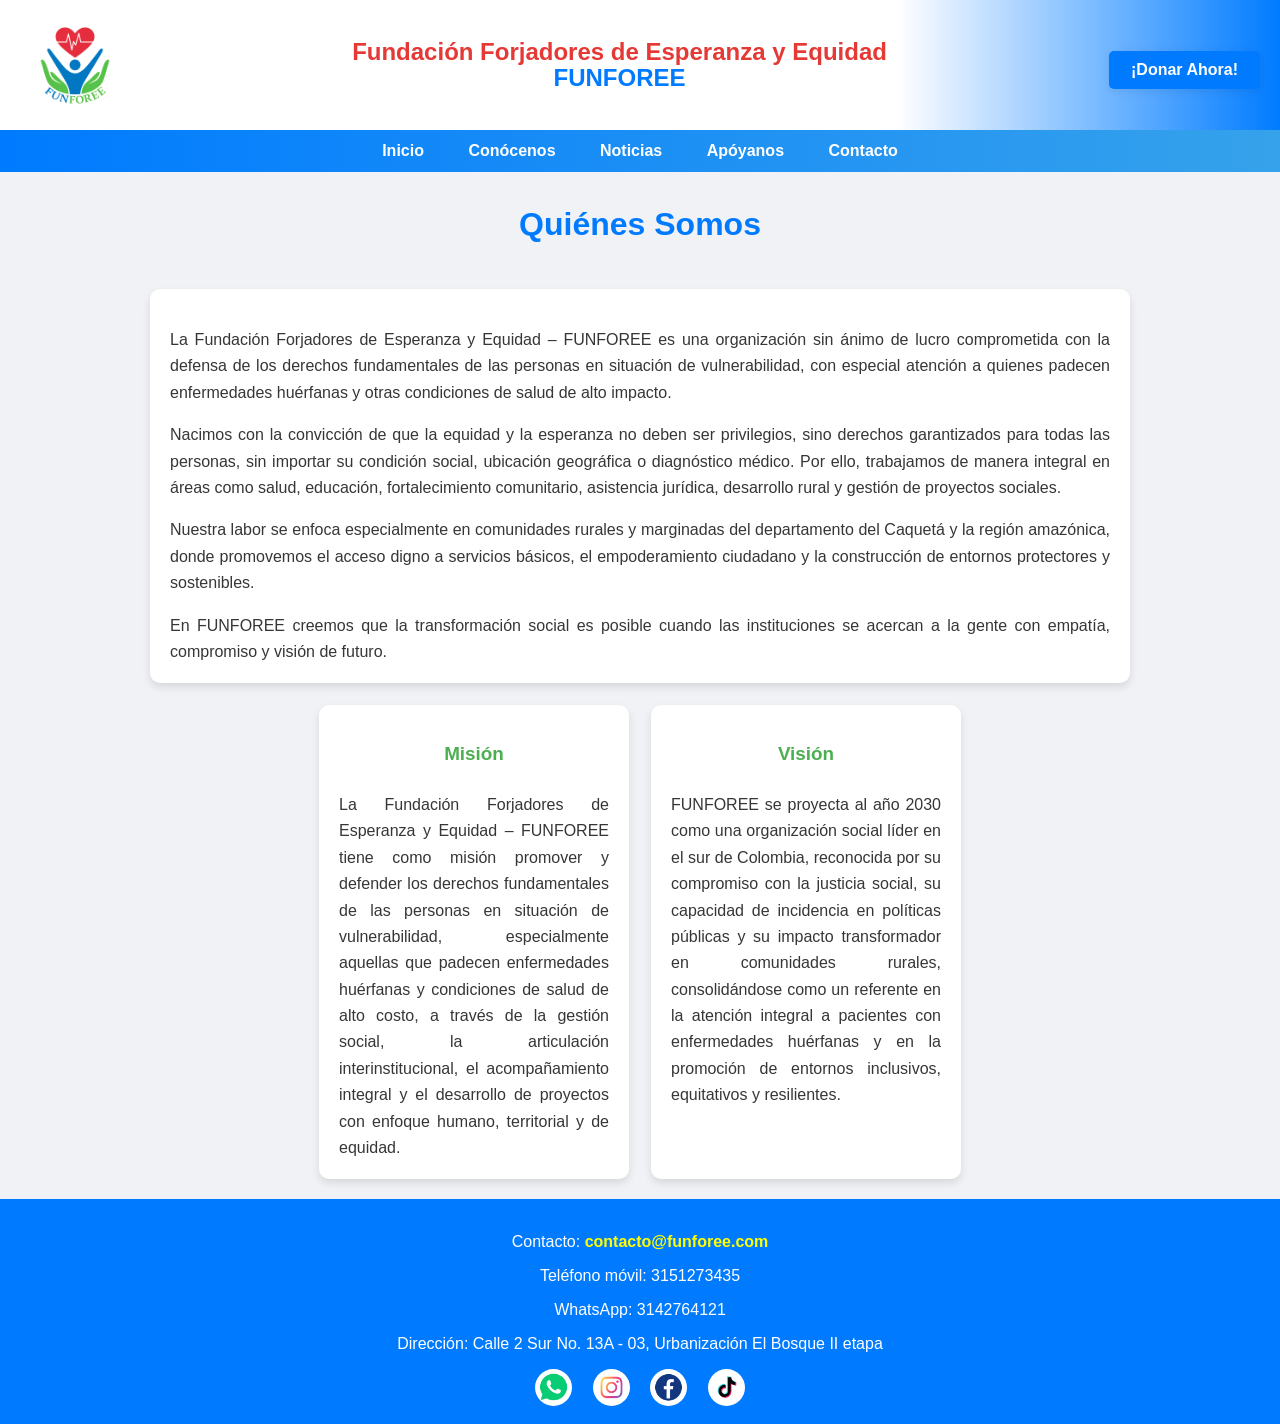
<file: quienes-somos.html>
<!DOCTYPE html>
<html lang="es">

<head>
    <meta charset="UTF-8">
    <meta name="viewport" content="width=device-width, initial-scale=1.0">
    <title>FUNFOREE - Quiénes Somos</title>
    <meta name="description"
        content="Conoce la misión, visión y valores de FUNFOREE, fundación comprometida con la equidad y la esperanza para pacientes vulnerables y comunidades rurales.">
    <style>
        body {
            font-family: Arial, sans-serif;
            margin: 0;
            padding: 0;
            background: #f0f2f5;
        }

        header {
            display: flex;
            align-items: center;
            justify-content: space-between;
            padding: 10px 20px;
            background: linear-gradient(to right, #fff 70%, #007BFF 100%);
            flex-wrap: wrap;
        }

        header img {
            height: 110px;
        }

        header h1 {
            font-size: 1.5em;
            margin: 0;
            text-align: center;
            line-height: 1.1;
        }

        header h1 span:first-child {
            color: #e53935;
            font-weight: bold;
        }

        header h1 span:last-child {
            color: #007BFF;
            font-weight: bold;
        }

        .donar-btn {
            background-color: #007BFF;
            color: white;
            padding: 10px 22px;
            border: none;
            cursor: pointer;
            font-size: 1em;
            border-radius: 5px;
            text-decoration: none;
            margin-top: 10px;
            transition: background 0.2s;
            font-weight: bold;
            box-shadow: 0 2px 8px rgba(0, 0, 0, 0.08);
        }

        .donar-btn:hover {
            background-color: #005bb5;
        }

        nav {
            background: linear-gradient(to right, #007BFF 0%, #36A2EB 100%);
        }

        nav ul {
            list-style-type: none;
            margin: 0;
            padding: 0;
            text-align: center;
        }

        nav ul li {
            display: inline-block;
            position: relative;
        }

        nav ul li a {
            color: white;
            padding: 12px 20px;
            text-decoration: none;
            display: block;
            font-weight: bold;
        }

        nav ul li ul {
            display: none;
            position: absolute;
            background-color: #4CAF50;
            min-width: 160px;
            border-radius: 5px;
            z-index: 2;
        }

        nav ul li:hover ul,
        nav ul li:focus-within ul {
            display: block;
        }

        nav ul li ul li {
            display: block;
        }

        nav ul li ul li a {
            padding: 10px 18px;
        }

        nav ul li:hover>a,
        nav ul li:focus-within>a {
            background-color: rgba(0, 0, 0, 0.10);
        }

        /* Título principal */
        .titulo-seccion {
            text-align: center;
            color: #007BFF;
            margin: 34px 0 22px 0;
            font-size: 2em;
        }

        .tarjetas-container {
            display: flex;
            flex-direction: row;
            flex-wrap: wrap;
            justify-content: center;
            gap: 22px;
            max-width: 980px;
            margin: auto;
            padding: 24px 10px 20px 10px;
        }

        .tarjeta {
            background-color: white;
            border-radius: 10px;
            box-shadow: 0 4px 8px rgba(0, 0, 0, 0.11);
            padding: 22px 20px 18px 20px;
            width: 310px;
            min-width: 260px;
            box-sizing: border-box;
            transition: transform 0.3s, box-shadow 0.3s;
            margin-bottom: 0;
            display: flex;
            flex-direction: column;
            justify-content: flex-start;
        }

        .tarjeta:hover {
            transform: translateY(-4px) scale(1.01);
            box-shadow: 0 8px 20px rgba(0, 0, 0, 0.16);
        }

        .tarjeta h2 {
            color: #4CAF50;
            margin-bottom: 11px;
            text-align: center;
            font-size: 1.18em;
        }

        .tarjeta p {
            text-align: justify;
            line-height: 1.65;
            color: #363636;
            margin-bottom: 0;
        }

        .tarjeta:first-child {
            width: 100%;
            min-width: 260px;
            max-width: 97vw;
        }

        /* Responsive */
        @media (max-width: 900px) {
            .tarjetas-container {
                flex-direction: column;
                align-items: center;
                gap: 14px;
            }

            .tarjeta {
                width: 96vw;
                min-width: 0;
                max-width: 700px;
            }
        }

        @media (max-width: 600px) {
            header {
                flex-direction: column;
                align-items: center;
                text-align: center;
            }

            header img {
                height: 75px;
            }

            .titulo-seccion {
                font-size: 1.23em;
                margin-top: 23px;
            }

            .tarjeta {
                padding: 14px 6px 12px 8px;
                font-size: 1em;
            }
        }

        footer {
            background-color: #007BFF;
            color: white;
            text-align: center;
            padding: 18px;
            font-size: 1em;
        }

        footer a {
            color: #FFFF00;
            text-decoration: none;
            font-weight: bold;
        }

        footer a:hover {
            text-decoration: underline;
        }

        .redes-sociales {
            margin-top: 11px;
        }

        .icono-red {
            width: 37px;
            height: 37px;
            margin: 0 8px;
            vertical-align: middle;
            border-radius: 50%;
            object-fit: contain;
            background: white;
            transition: filter 0.25s;
        }

        .icono-red:hover {
            filter: brightness(1.17);
        }
    </style>
</head>

<body>

    <header>
        <img src="./img/logo.png" alt="Logo FUNFOREE">
        <h1>
            <span>Fundación Forjadores de Esperanza y Equidad</span><br>
            <span>FUNFOREE</span>
        </h1>
        <a href="donar.html" class="donar-btn">¡Donar Ahora!</a>
    </header>

    <nav>
        <ul>
            <li><a href="index.html">Inicio</a></li>
            <li>
                <a href="#">Conócenos</a>
                <ul>
                    <li><a href="#">Quiénes Somos</a></li>
                    <li><a href="que-hacemos.html">Qué Hacemos</a></li>
                    <li><a href="historia.html">Historia</a></li>
                    <li><a href="equipo.html">Equipo</a></li>
                </ul>
            </li>
            <li><a href="noticias.html">Noticias</a></li>
            <li>
                <a href="#">Apóyanos</a>
                <ul>
                    <li><a href="apoyo-economico.html">Apoyo Económico</a></li>
                    <li><a href="donacion-especie.html">Donación en Especie</a></li>
                    <li><a href="voluntariado.html">Voluntariado</a></li>
                </ul>
            </li>
            <li><a href="contacto.html">Contacto</a></li>
        </ul>
    </nav>

    <h1 class="titulo-seccion">Quiénes Somos</h1>

    <div class="tarjetas-container">
        <div class="tarjeta">
            <p>
                La Fundación Forjadores de Esperanza y Equidad – FUNFOREE es una organización sin ánimo de lucro
                comprometida con la defensa de los derechos fundamentales de las personas en situación de
                vulnerabilidad, con especial atención a quienes padecen enfermedades huérfanas y otras condiciones de
                salud de alto impacto.
            </p>
            <p>
                Nacimos con la convicción de que la equidad y la esperanza no deben ser privilegios, sino derechos
                garantizados para todas las personas, sin importar su condición social, ubicación geográfica o
                diagnóstico médico. Por ello, trabajamos de manera integral en áreas como salud, educación,
                fortalecimiento comunitario, asistencia jurídica, desarrollo rural y gestión de proyectos sociales.
            </p>
            <p>
                Nuestra labor se enfoca especialmente en comunidades rurales y marginadas del departamento del Caquetá y
                la región amazónica, donde promovemos el acceso digno a servicios básicos, el empoderamiento ciudadano y
                la construcción de entornos protectores y sostenibles.
            </p>
            <p>
                En FUNFOREE creemos que la transformación social es posible cuando las instituciones se acercan a la
                gente con empatía, compromiso y visión de futuro.
            </p>
        </div>
        <div class="tarjeta">
            <h2>Misión</h2>
            <p>
                La Fundación Forjadores de Esperanza y Equidad – FUNFOREE tiene como misión promover y defender los
                derechos fundamentales de las personas en situación de vulnerabilidad, especialmente aquellas que
                padecen enfermedades huérfanas y condiciones de salud de alto costo, a través de la gestión social, la
                articulación interinstitucional, el acompañamiento integral y el desarrollo de proyectos con enfoque
                humano, territorial y de equidad.
            </p>
        </div>
        <div class="tarjeta">
            <h2>Visión</h2>
            <p>
                FUNFOREE se proyecta al año 2030 como una organización social líder en el sur de Colombia, reconocida
                por su compromiso con la justicia social, su capacidad de incidencia en políticas públicas y su impacto
                transformador en comunidades rurales, consolidándose como un referente en la atención integral a
                pacientes con enfermedades huérfanas y en la promoción de entornos inclusivos, equitativos y
                resilientes.
            </p>
        </div>
    </div>

    <footer>
        <div>
            <p>Contacto: <a href="mailto:contacto@funforee.com">contacto@funforee.com</a></p>
            <p>Teléfono móvil: 3151273435</p>
            <p>WhatsApp: 3142764121</p>
            <p>Dirección: Calle 2 Sur No. 13A - 03, Urbanización El Bosque II etapa</p>
            <div class="redes-sociales">
                <a href="https://wa.me/5731527435" target="_blank" title="WhatsApp"><img src="./img/whatsapp-icon.png"
                        alt="WhatsApp" class="icono-red"></a>
                <a href="https://instagram.com/" target="_blank" title="Instagram"><img src="./img/instagram-icon.png"
                        alt="Instagram" class="icono-red"></a>
                <a href="https://facebook.com/" target="_blank" title="Facebook"><img src="./img/facebook-icon.png"
                        alt="Facebook" class="icono-red"></a>
                <a href="https://tiktok.com/" target="_blank" title="TikTok"><img src="./img/tiktok-icon.png"
                        alt="TikTok" class="icono-red"></a>
            </div>
        </div>
    </footer>
    <script src="js/script.js"></script>


</body>

</html>
</file>
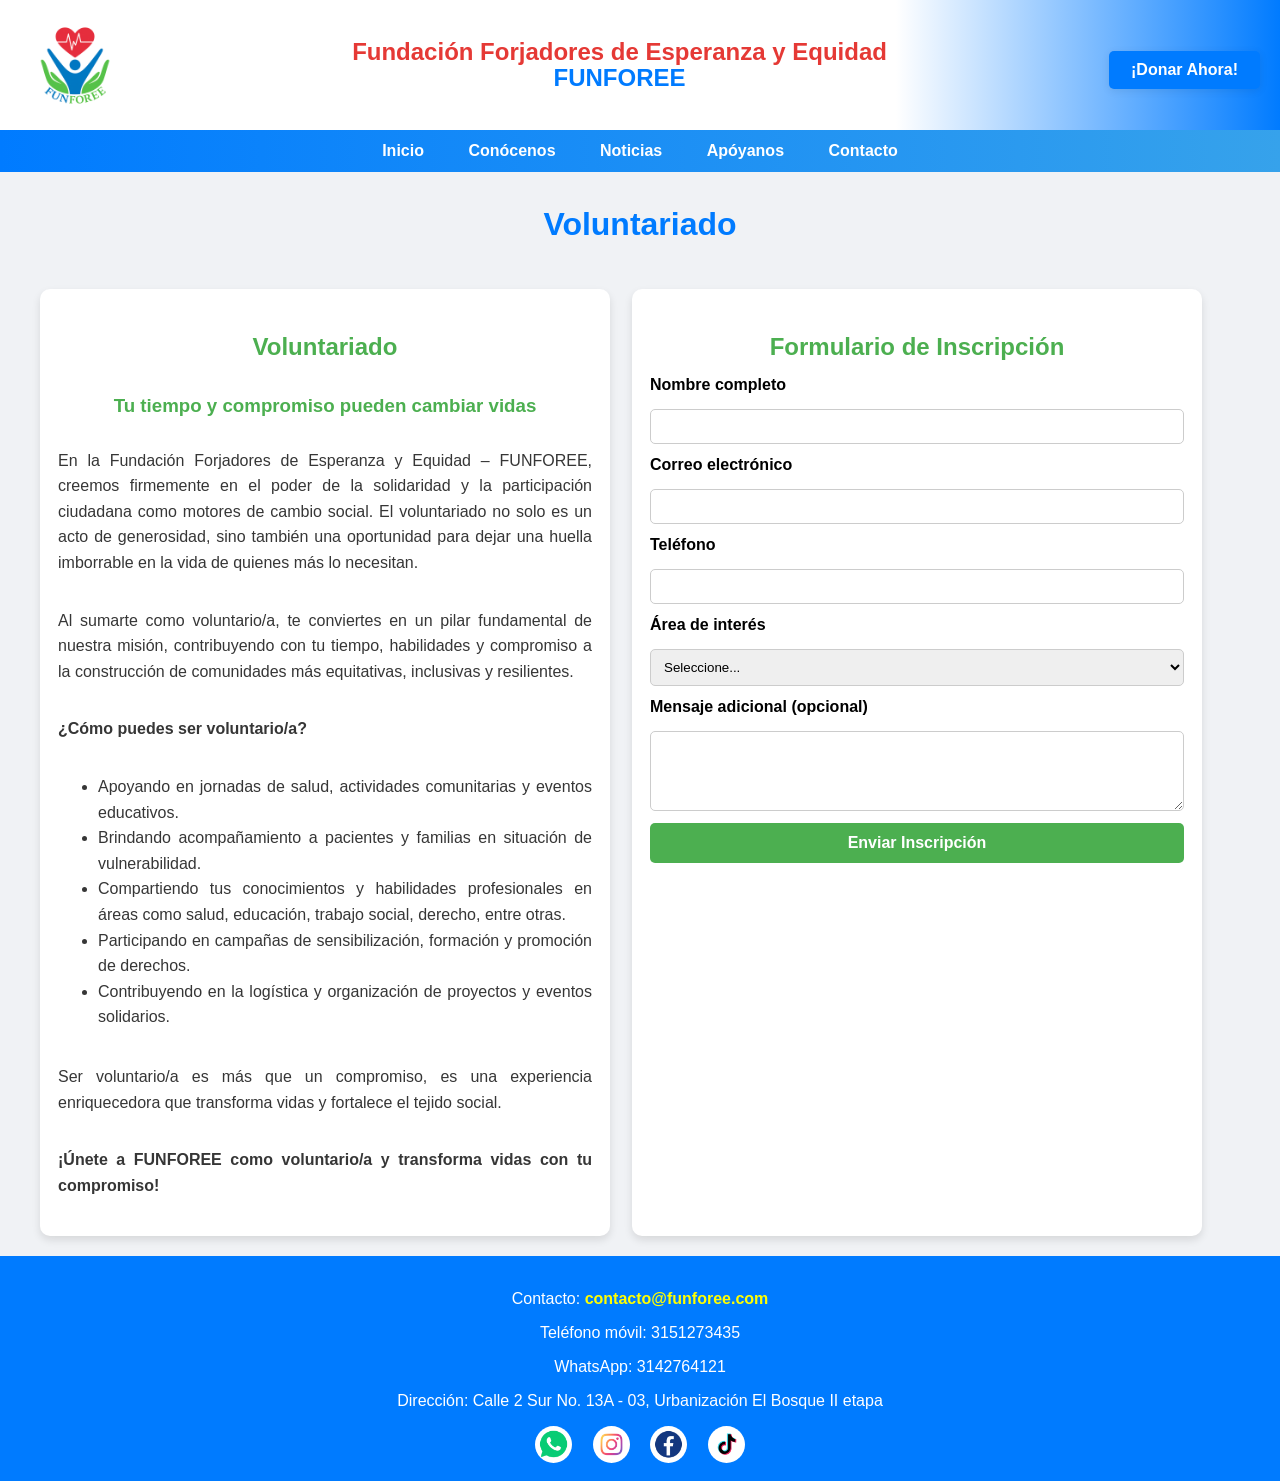
<file: voluntariado.html>
<!DOCTYPE html>
<html lang="es">

<head>
    <meta charset="UTF-8">
    <meta name="viewport" content="width=device-width, initial-scale=1.0">
    <title>FUNFOREE - Voluntariado</title>
    <meta name="description"
        content="Sé voluntario en FUNFOREE. Inscríbete para apoyar a pacientes, familias y comunidades vulnerables en Caquetá y la región amazónica.">
    <style>
        body {
            font-family: Arial, sans-serif;
            margin: 0;
            padding: 0;
            background-color: #f0f2f5;
        }

        header {
            display: flex;
            align-items: center;
            justify-content: space-between;
            padding: 10px 20px;
            background: linear-gradient(to right, #fff 70%, #007BFF 100%);
            flex-wrap: wrap;
        }

        header img {
            height: 110px;
        }

        header h1 {
            font-size: 1.5em;
            margin: 0;
            text-align: center;
            line-height: 1.1;
        }

        header h1 span:first-child {
            color: #e53935;
            font-weight: bold;
        }

        header h1 span:last-child {
            color: #007BFF;
            font-weight: bold;
        }

        .donar-btn {
            background-color: #007BFF;
            color: white;
            padding: 10px 22px;
            border: none;
            cursor: pointer;
            font-size: 1em;
            border-radius: 5px;
            text-decoration: none;
            margin-top: 10px;
            transition: background 0.2s;
            font-weight: bold;
            box-shadow: 0 2px 8px rgba(0, 0, 0, 0.08);
        }

        .donar-btn:hover {
            background-color: #005bb5;
        }

        nav {
            background: linear-gradient(to right, #007BFF 0%, #36A2EB 100%);
        }

        nav ul {
            list-style-type: none;
            margin: 0;
            padding: 0;
            text-align: center;
        }

        nav ul li {
            display: inline-block;
            position: relative;
        }

        nav ul li a {
            color: white;
            padding: 12px 20px;
            text-decoration: none;
            display: block;
            font-weight: bold;
        }

        nav ul li ul {
            display: none;
            position: absolute;
            background-color: #4CAF50;
            min-width: 160px;
            border-radius: 5px;
            z-index: 2;
        }

        nav ul li:hover ul,
        nav ul li:focus-within ul {
            display: block;
        }

        nav ul li ul li {
            display: block;
        }

        nav ul li ul li a {
            padding: 10px 18px;
        }

        nav ul li:hover>a,
        nav ul li:focus-within>a {
            background-color: rgba(0, 0, 0, 0.10);
        }

        .titulo-seccion {
            text-align: center;
            color: #007BFF;
            margin: 34px 0 22px 0;
            font-size: 2em;
        }

        .voluntariado-container {
            display: flex;
            flex-wrap: wrap;
            gap: 22px;
            max-width: 1200px;
            margin: auto;
            padding: 24px 10px 20px 10px;
        }

        .columna {
            flex: 1;
            min-width: 300px;
            max-width: 570px;
            background-color: white;
            padding: 24px 18px 22px 18px;
            border-radius: 10px;
            box-shadow: 0 4px 8px rgba(0, 0, 0, 0.11);
            box-sizing: border-box;
            display: flex;
            flex-direction: column;
            justify-content: flex-start;
        }

        .columna h2,
        .columna h3 {
            color: #4CAF50;
            margin-bottom: 15px;
            text-align: center;
        }

        .columna p,
        .columna ul {
            text-align: justify;
            line-height: 1.6;
            color: #363636;
        }

        .columna ul {
            margin-bottom: 18px;
        }

        form {
            display: flex;
            flex-direction: column;
            gap: 12px;
        }

        form label {
            font-weight: bold;
            margin-bottom: 3px;
        }

        form input,
        form textarea,
        form select {
            padding: 9px;
            border-radius: 5px;
            border: 1px solid #ccc;
        }

        form button {
            background-color: #4CAF50;
            color: white;
            padding: 11px;
            border: none;
            border-radius: 5px;
            cursor: pointer;
            font-size: 1em;
            font-weight: bold;
        }

        form button:hover {
            background-color: #43a047;
        }

        @media (max-width: 900px) {
            .voluntariado-container {
                flex-direction: column;
                gap: 12px;
            }

            .columna {
                max-width: 97vw;
                padding: 14px 4vw 15px 4vw;
            }
        }

        @media (max-width: 600px) {
            header {
                flex-direction: column;
                align-items: center;
                text-align: center;
            }

            header img {
                height: 75px;
            }

            .titulo-seccion {
                font-size: 1.22em;
                margin-top: 23px;
            }
        }

        footer {
            background-color: #007BFF;
            color: white;
            text-align: center;
            padding: 18px;
            font-size: 1em;
        }

        footer a {
            color: #FFFF00;
            text-decoration: none;
            font-weight: bold;
        }

        footer a:hover {
            text-decoration: underline;
        }

        .redes-sociales {
            margin-top: 11px;
        }

        .icono-red {
            width: 37px;
            height: 37px;
            margin: 0 8px;
            vertical-align: middle;
            border-radius: 50%;
            object-fit: contain;
            background: white;
            transition: filter 0.25s;
        }

        .icono-red:hover {
            filter: brightness(1.17);
        }
    </style>
</head>

<body>

    <header>
        <img src="./img/logo.png" alt="Logo FUNFOREE">
        <h1>
            <span>Fundación Forjadores de Esperanza y Equidad</span><br>
            <span>FUNFOREE</span>
        </h1>
        <a href="donar.html" class="donar-btn">¡Donar Ahora!</a>
    </header>

    <nav>
        <ul>
            <li><a href="index.html">Inicio</a></li>
            <li>
                <a href="#">Conócenos</a>
                <ul>
                    <li><a href="quienes-somos.html">Quiénes Somos</a></li>
                    <li><a href="que-hacemos.html">Qué Hacemos</a></li>
                    <li><a href="historia.html">Historia</a></li>
                    <li><a href="equipo.html">Equipo</a></li>
                </ul>
            </li>
            <li><a href="noticias.html">Noticias</a></li>
            <li>
                <a href="#">Apóyanos</a>
                <ul>
                    <li><a href="apoyo-economico.html">Apoyo Económico</a></li>
                    <li><a href="donacion-especie.html">Donación en Especie</a></li>
                    <li><a href="voluntariado.html">Voluntariado</a></li>
                </ul>
            </li>
            <li><a href="contacto.html">Contacto</a></li>
        </ul>
    </nav>

    <h1 class="titulo-seccion">Voluntariado</h1>

    <div class="voluntariado-container">
        <div class="columna">
            <h2>Voluntariado</h2>
            <h3>Tu tiempo y compromiso pueden cambiar vidas</h3>
            <p>En la Fundación Forjadores de Esperanza y Equidad – FUNFOREE, creemos firmemente en el poder de la
                solidaridad y la participación ciudadana como motores de cambio social. El voluntariado no solo es un
                acto de generosidad, sino también una oportunidad para dejar una huella imborrable en la vida de quienes
                más lo necesitan.</p>
            <p>Al sumarte como voluntario/a, te conviertes en un pilar fundamental de nuestra misión, contribuyendo con
                tu tiempo, habilidades y compromiso a la construcción de comunidades más equitativas, inclusivas y
                resilientes.</p>
            <p><strong>¿Cómo puedes ser voluntario/a?</strong></p>
            <ul>
                <li>Apoyando en jornadas de salud, actividades comunitarias y eventos educativos.</li>
                <li>Brindando acompañamiento a pacientes y familias en situación de vulnerabilidad.</li>
                <li>Compartiendo tus conocimientos y habilidades profesionales en áreas como salud, educación, trabajo
                    social, derecho, entre otras.</li>
                <li>Participando en campañas de sensibilización, formación y promoción de derechos.</li>
                <li>Contribuyendo en la logística y organización de proyectos y eventos solidarios.</li>
            </ul>
            <p>Ser voluntario/a es más que un compromiso, es una experiencia enriquecedora que transforma vidas y
                fortalece el tejido social.</p>
            <p><strong>¡Únete a FUNFOREE como voluntario/a y transforma vidas con tu compromiso!</strong></p>
        </div>

        <div class="columna">
            <h2>Formulario de Inscripción</h2>
            <form data-action="php/voluntariado.php">
                <label for="nombre">Nombre completo</label>
                <input type="text" id="nombre" name="nombre" required>

                <label for="correo">Correo electrónico</label>
                <input type="email" id="correo" name="correo" required>

                <label for="telefono">Teléfono</label>
                <input type="text" id="telefono" name="telefono" required>

                <label for="area">Área de interés</label>
                <select id="area" name="area" required>
                    <option value="">Seleccione...</option>
                    <option value="salud">Salud</option>
                    <option value="educacion">Educación</option>
                    <option value="juridico">Asesoría Jurídica</option>
                    <option value="comunitario">Trabajo Comunitario</option>
                    <option value="logistica">Logística y Eventos</option>
                    <option value="cultura">Cultura y Recreación</option>
                    <option value="deporte">Deporte</option>
                    <option value="tecnologia">Tecnología e Innovación</option>
                    <option value="emprendimiento">Emprendimiento</option>
                    <option value="ambiental">Gestión Ambiental</option>
                    <option value="voluntariado">Voluntariado</option>
                    <option value="psicologia">Atención Psicológica</option>
                    <option value="capacitacion">Capacitación y Talleres</option>
                    <option value="otros">Otros</option>
                </select>

                <label for="mensaje">Mensaje adicional (opcional)</label>
                <textarea id="mensaje" name="mensaje" rows="4"></textarea>

                <button type="submit">Enviar Inscripción</button>
            </form>
        </div>
    </div>

    <footer>
        <div>
            <p>Contacto: <a href="mailto:contacto@funforee.com">contacto@funforee.com</a></p>
            <p>Teléfono móvil: 3151273435</p>
            <p>WhatsApp: 3142764121</p>
            <p>Dirección: Calle 2 Sur No. 13A - 03, Urbanización El Bosque II etapa</p>
            <div class="redes-sociales">
                <a href="https://wa.me/5731527435" target="_blank" title="WhatsApp"><img src="./img/whatsapp-icon.png"
                        alt="WhatsApp" class="icono-red"></a>
                <a href="https://instagram.com/" target="_blank" title="Instagram"><img src="./img/instagram-icon.png"
                        alt="Instagram" class="icono-red"></a>
                <a href="https://facebook.com/" target="_blank" title="Facebook"><img src="./img/facebook-icon.png"
                        alt="Facebook" class="icono-red"></a>
                <a href="https://tiktok.com/" target="_blank" title="TikTok"><img src="./img/tiktok-icon.png"
                        alt="TikTok" class="icono-red"></a>
            </div>
        </div>
    </footer>
    <script src="js/script.js"></script>

</body>

</html>
</file>
